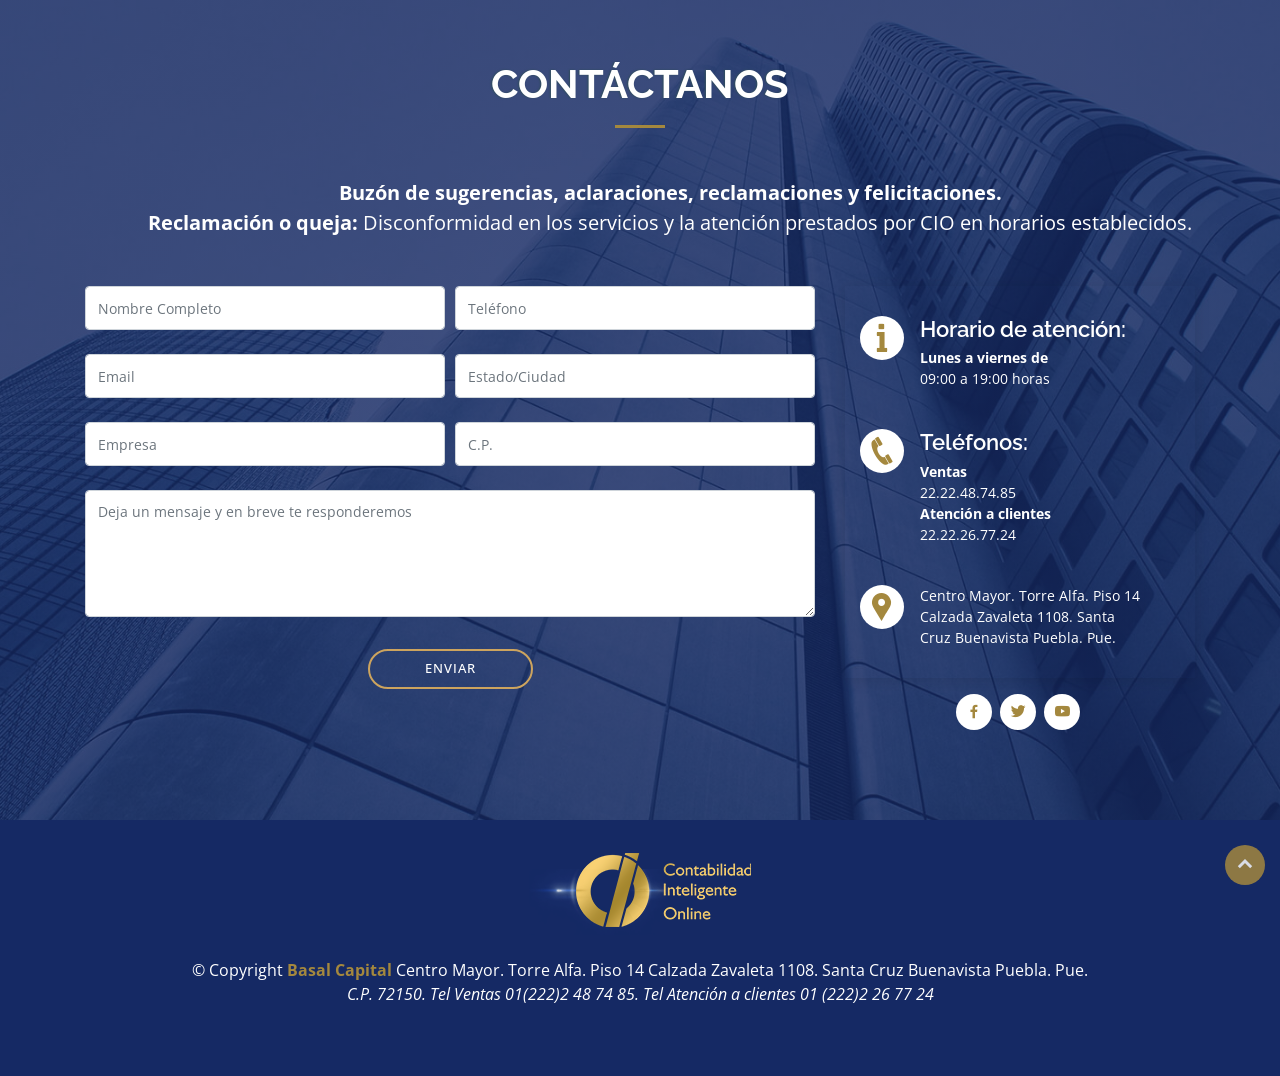
<file: formularo.html>
<!DOCTYPE html>
<html lang="en">

<head>
  <meta charset="utf-8">
  <meta content="width=device-width, initial-scale=1.0" name="viewport">

  <title>Contáctenos</title>
  <meta content="" name="description">
  <meta content="" name="keywords">

  <!-- Favicons -->
  <link href="assets/img/CIO.png" rel="icon">
  <link href="assets/img/apple-touch-icon.png" rel="apple-touch-icon">

  <!-- Google Fonts -->
  <link
    href="https://fonts.googleapis.com/css?family=Open+Sans:300,300i,400,400i,600,600i,700,700i|Raleway:300,300i,400,400i,500,500i,600,600i,700,700i|Poppins:300,300i,400,400i,500,500i,600,600i,700,700i"
    rel="stylesheet">

  <!-- Vendor CSS Files -->
  <link href="assets/vendor/bootstrap/css/bootstrap.min.css" rel="stylesheet">

  <link href="assets/vendor/icofont/icofont.min.css" rel="stylesheet">
  <link href="assets/vendor/boxicons/css/boxicons.min.css" rel="stylesheet">
  <link href="assets/vendor/venobox/venobox.css" rel="stylesheet">
  <link href="assets/vendor/owl.carousel/assets/owl.carousel.min.css" rel="stylesheet">
  <link href="assets/vendor/aos/aos.css" rel="stylesheet">

  <!-- Template Main CSS File -->
  <link href="assets/css/style.css" rel="stylesheet">
  <!-- Bootstrap Form Helpers -->
  <link href="assets/vendor/bootstrap/css/bootstrap-formhelpers.min.js" rel="stylesheet" media="screen">

  <!-- =======================================================
  * Template Name: Squadfree - v2.3.0
  * Template URL: https://bootstrapmade.com/squadfree-free-bootstrap-template-creative/
  * Author: BootstrapMade.com
  * License: https://bootstrapmade.com/license/
  ======================================================== -->
</head>

<body>

  <!-- ======= Contact Section ======= -->
  <section id="contact" class="contact">
    <div class="container">
      <div class="section-title">
        <h2>Contáctanos</h2>
        <p><strong>Buzón de sugerencias, aclaraciones, reclamaciones y felicitaciones.</strong></p>
        <p><strong>Reclamación o queja:</strong> Disconformidad en los servicios y la atención prestados por CIO en
          horarios establecidos.</p>
        <div class="row mt-5">
          <div class="col-lg-8 mt-5 mt-lg-0">
            <form action="forms/contacto/contacto.php" method="post" role="form" class="php-email-form">
              <div class="form-row">
                <div class="col-md-6 form-group">
                  <input type="text" name="nombre" class="form-control" id="nombre" placeholder="Nombre Completo"
                    data-rule="required" data-msg="Por favor escriba  su nombre" />
                  <div class="validate"></div>
                </div>
                <div class="col-md-6 form-group">

                  <input type="tel" class="form-control bfh-phone" data-format="ddd-ddd-dddd" name="tel" id="tel"
                    placeholder="Teléfono" pattern="[0-9]{3}-[0-9]{3}-[0-9]{4}" data-rule="required"
                    data-msg="Por favor introduzca un número de teléfono válido" />
                  <div class="validate"></div>
                </div>
              </div>
              <div class="form-row">
                <div class="col-md-6 form-group">
                  <input type="email" class="form-control" name="email" id="email" placeholder="Email"
                    data-rule="email" data-msg="Por favor introduzca una dirección de correo electrónico válida" />
                  <div class="validate"></div>
                </div>
                <div class="col-md-6 form-group">
                  <input type="text" name="estado" class="form-control" id="estado" placeholder="Estado/Ciudad"
                    data-rule="required" data-msg="Por favor escriba el nombre de su Estado y Ciudad" />
                  <div class="validate"></div>
                </div>
              </div>
              <div class="form-row">
                <div class="col-md-6 form-group">
                  <input type="text" class="form-control" name="empresa" id="empresa" placeholder="Empresa"
                    data-rule="required" data-msg="Por favor escriba el nombre de su empresa" />
                  <div class="validate"></div>
                </div>
                <div class="col-md-6 form-group">
                  <input type="text" name="cp" class="form-control" id="cp" placeholder="C.P." data-rule="required"
                    pattern="[0-9]{5}" data-rule="required"
                    data-msg="Por favor escriba los 5 dígitos de su código postal" />
                  <div class="validate"></div>
                </div>
              </div>
              <div class="form-group">
                <textarea class="form-control" name="mensaje" rows="5" data-rule="required"
                  data-msg="Por favor escriba algo para nosotros"
                  placeholder="Deja un mensaje y en breve te responderemos"></textarea>
                <div class="validate"></div>
              </div>
              <div class="mb-3">
                <div class="loading">Loading</div>
                <div class="error-message"></div>
                <div class="sent-message">Tu mensaje ha sido enviado. ¡Gracias!</div>
              </div>
              <div class="text-center"><button type="submit">Enviar</button></div>
            </form>
          </div>
          <div class="col-lg-4">
            <div class="info-wrap">
              <div class="row">
                <div class="info">
                  <i class="icofont-info"></i>
                  <h4>Horario de atención:</h4>
                  <p><strong> Lunes a viernes de</strong></p>
                  <p>09:00 a 19:00 horas</p>
                </div>
              </div>
              <div class="row">
                <div class="info">
                  <div class="phone">
                    <i class="icofont-phone"></i>
                    <h4>Teléfonos:</h4>
                    <p><strong>Ventas</strong></p>
                    <p>22.22.48.74.85</p>
                    <p><strong>Atención a clientes</strong></p>
                    <p>22.22.26.77.24</p>
                  </div>
                </div>
              </div>
              <div class="row">
                <div class="info">
                  <div class="email">
                    <i class="icofont-google-map"></i>
                    <p>Centro Mayor. Torre Alfa. Piso 14</p>
                    <p>Calzada Zavaleta 1108. Santa</p>
                    <p>Cruz Buenavista Puebla. Pue.</p>
                  </div>
                </div>
              </div>

            </div>
            <div class="contact-top">
              <div class="social-links mt-3">
                <a href="https://www.facebook.com/CIO-Contabilidad-Inteligente-Online-107493501096539"
                  class="facebook"><i class="bx bxl-facebook"></i></a>
                <a href="https://twitter.com/basalcapital" class="twitter"><i class="bx bxl-twitter"></i></a>
                <a href="https://www.youtube.com/channel/UCTenKN0qzRL2YiVNlAOlsVQ" class="youtube"><i
                    class="bx bxl-youtube"></i></a>
              </div>
            </div>
          </div>
        </div>
      </div>
    </div>
    </div>
    </div>
  </section><!-- End Contact Section -->

<!-- ======= Footer ======= -->
<footer id="footer">
  <div class="container">
    <img src="assets/img/LogoDorado.png" height="88px" width="239px">
    <div class="copyright">
      &copy; Copyright <strong>
        <span>
          <font style="color:#a4883e">Basal Capital</font>
        </span>
      </strong>
      Centro Mayor. Torre Alfa. Piso 14
      Calzada Zavaleta 1108. Santa Cruz Buenavista Puebla. Pue.
      <p>C.P. 72150. Tel Ventas 01(222)2 48 74 85. Tel Atención a clientes 01 (222)2 26 77 24</p>
    </div>
    <div class="credits">
      <!-- All the links in the footer should remain intact. -->
      <!-- You can delete the links only if you purchased the pro version. -->
      <!-- Licensing information: https://bootstrapmade.com/license/ -->
      <!-- Purchase the pro version with working PHP/AJAX contact form: https://bootstrapmade.com/knight-simple-one-page-bootstrap-template/ -->
      <!-- Designed by <a href="https://bootstrapmade.com/">BootstrapMade</a>-->
    </div>
  </div>
</footer><!-- End Footer -->



  <a href="#" class="back-to-top"><i class="icofont-simple-up"></i></a>

  <!-- Vendor JS Files -->
  <script src="assets/vendor/jquery/jquery.min.js"></script>
  <script src="assets/vendor/bootstrap/js/bootstrap.bundle.min.js"></script>
  <script src="assets/vendor/jquery.easing/jquery.easing.min.js"></script>
  <script src="assets/vendor/php-email-form/validate.js"></script>
  <script src="assets/vendor/waypoints/jquery.waypoints.min.js"></script>
  <script src="assets/vendor/counterup/counterup.min.js"></script>
  <script src="assets/vendor/isotope-layout/isotope.pkgd.min.js"></script>
  <script src="assets/vendor/venobox/venobox.min.js"></script>
  <script src="assets/vendor/owl.carousel/owl.carousel.min.js"></script>
  <script src="assets/vendor/aos/aos.js"></script>

  <!-- Template Main JS File -->
  <script src="assets/js/main.js"></script>
  <!-- Bootstrap Form Helpers -->

  <script src="assets/js/bootstrap-formhelpers.min.js"></script>

</body>

</html>
</file>
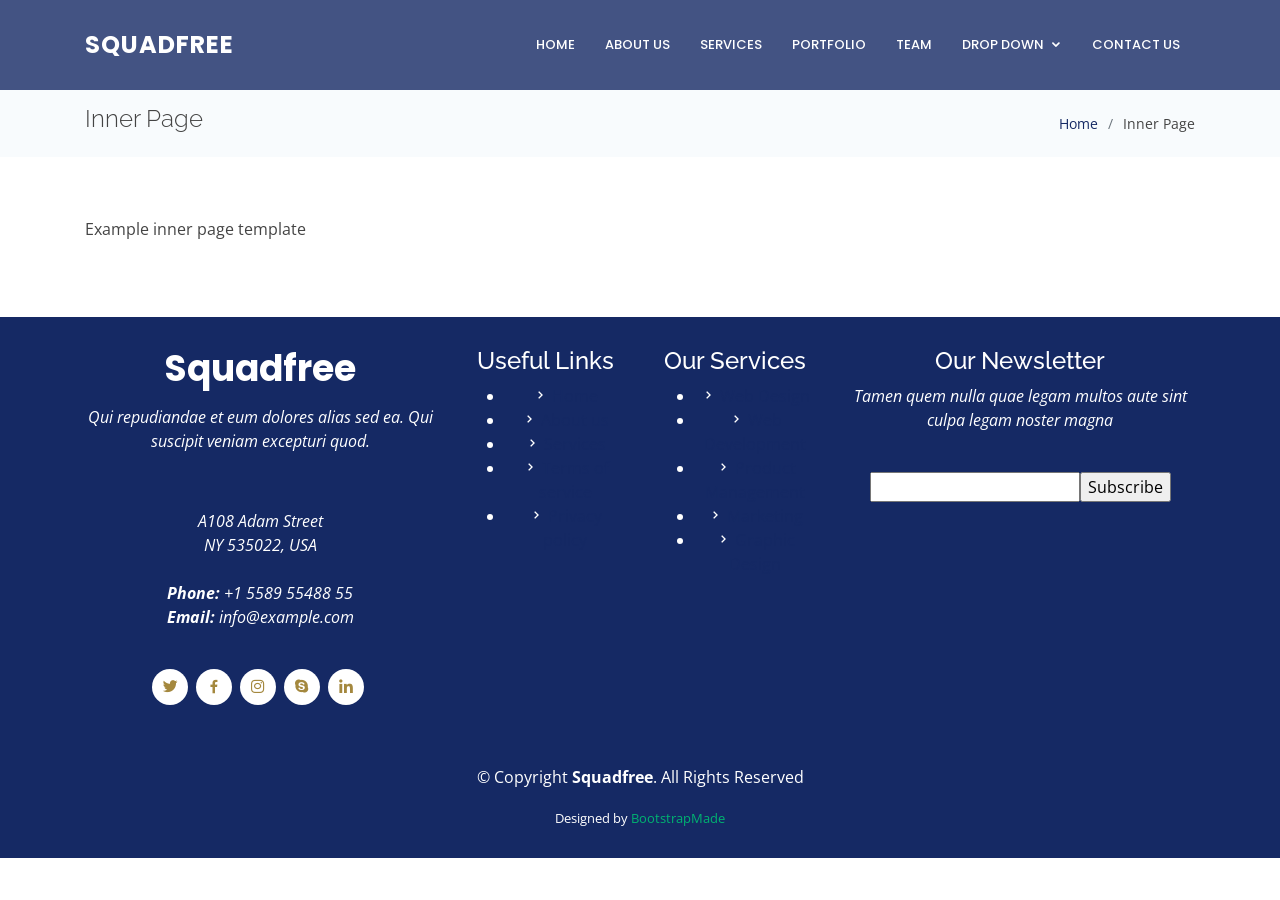
<file: inner-page.html>
<!DOCTYPE html>
<html lang="en">

<head>
  <meta charset="utf-8">
  <meta content="width=device-width, initial-scale=1.0" name="viewport">

  <title>Inner Page - Squadfree Bootstrap Template</title>
  <meta content="" name="description">
  <meta content="" name="keywords">

  <!-- Favicons -->
  <link href="assets/img/favicon.png" rel="icon">
  <link href="assets/img/apple-touch-icon.png" rel="apple-touch-icon">

  <!-- Google Fonts -->
  <link href="https://fonts.googleapis.com/css?family=Open+Sans:300,300i,400,400i,600,600i,700,700i|Raleway:300,300i,400,400i,500,500i,600,600i,700,700i|Poppins:300,300i,400,400i,500,500i,600,600i,700,700i" rel="stylesheet">

  <!-- Vendor CSS Files -->
  <link href="assets/vendor/bootstrap/css/bootstrap.min.css" rel="stylesheet">
  <link href="assets/vendor/icofont/icofont.min.css" rel="stylesheet">
  <link href="assets/vendor/boxicons/css/boxicons.min.css" rel="stylesheet">
  <link href="assets/vendor/venobox/venobox.css" rel="stylesheet">
  <link href="assets/vendor/owl.carousel/assets/owl.carousel.min.css" rel="stylesheet">
  <link href="assets/vendor/aos/aos.css" rel="stylesheet">

  <!-- Template Main CSS File -->
  <link href="assets/css/style.css" rel="stylesheet">

  <!-- =======================================================
  * Template Name: Squadfree - v2.3.0
  * Template URL: https://bootstrapmade.com/squadfree-free-bootstrap-template-creative/
  * Author: BootstrapMade.com
  * License: https://bootstrapmade.com/license/
  ======================================================== -->
</head>

<body>

  <!-- ======= Header ======= -->
  <header id="header" class="fixed-top ">
    <div class="container d-flex align-items-center">

      <div class="logo mr-auto">
        <h1 class="text-light"><a href="index.html"><span>Squadfree</span></a></h1>
        <!-- Uncomment below if you prefer to use an image logo -->
        <!-- <a href="index.html"><img src="assets/img/logo.png" alt="" class="img-fluid"></a>-->
      </div>

      <nav class="nav-menu d-none d-lg-block">
        <ul>
          <li><a href="index.html">Home</a></li>
          <li><a href="#about">About Us</a></li>
          <li><a href="#services">Services</a></li>
          <li><a href="#portfolio">Portfolio</a></li>
          <li><a href="#team">Team</a></li>
          <li class="drop-down"><a href="">Drop Down</a>
            <ul>
              <li><a href="#">Drop Down 1</a></li>
              <li class="drop-down"><a href="#">Drop Down 2</a>
                <ul>
                  <li><a href="#">Deep Drop Down 1</a></li>
                  <li><a href="#">Deep Drop Down 2</a></li>
                  <li><a href="#">Deep Drop Down 3</a></li>
                  <li><a href="#">Deep Drop Down 4</a></li>
                  <li><a href="#">Deep Drop Down 5</a></li>
                </ul>
              </li>
              <li><a href="#">Drop Down 3</a></li>
              <li><a href="#">Drop Down 4</a></li>
              <li><a href="#">Drop Down 5</a></li>
            </ul>
          </li>
          <li><a href="#contact">Contact Us</a></li>

        </ul>
      </nav><!-- .nav-menu -->

    </div>
  </header><!-- End Header -->

  <main id="main">

    <!-- ======= Breadcrumbs Section ======= -->
    <section class="breadcrumbs">
      <div class="container">

        <div class="d-flex justify-content-between align-items-center">
          <h2>Inner Page</h2>
          <ol>
            <li><a href="index.html">Home</a></li>
            <li>Inner Page</li>
          </ol>
        </div>

      </div>
    </section><!-- End Breadcrumbs Section -->

    <section class="inner-page">
      <div class="container">
        <p>
          Example inner page template
        </p>
      </div>
    </section>

  </main><!-- End #main -->

  <!-- ======= Footer ======= -->
  <footer id="footer">
    <div class="footer-top">
      <div class="container">
        <div class="row">

          <div class="col-lg-4 col-md-6">
            <div class="footer-info" data-aos="fade-up" data-aos-delay="50">
              <h3>Squadfree</h3>
              <p class="pb-3"><em>Qui repudiandae et eum dolores alias sed ea. Qui suscipit veniam excepturi quod.</em></p>
              <p>
                A108 Adam Street <br>
                NY 535022, USA<br><br>
                <strong>Phone:</strong> +1 5589 55488 55<br>
                <strong>Email:</strong> info@example.com<br>
              </p>
              <div class="social-links mt-3">
                <a href="#" class="twitter"><i class="bx bxl-twitter"></i></a>
                <a href="#" class="facebook"><i class="bx bxl-facebook"></i></a>
                <a href="#" class="instagram"><i class="bx bxl-instagram"></i></a>
                <a href="#" class="google-plus"><i class="bx bxl-skype"></i></a>
                <a href="#" class="linkedin"><i class="bx bxl-linkedin"></i></a>
              </div>
            </div>
          </div>

          <div class="col-lg-2 col-md-6 footer-links" data-aos="fade-up" data-aos-delay="150">
            <h4>Useful Links</h4>
            <ul>
              <li><i class="bx bx-chevron-right"></i> <a href="#">Home</a></li>
              <li><i class="bx bx-chevron-right"></i> <a href="#">About us</a></li>
              <li><i class="bx bx-chevron-right"></i> <a href="#">Services</a></li>
              <li><i class="bx bx-chevron-right"></i> <a href="#">Terms of service</a></li>
              <li><i class="bx bx-chevron-right"></i> <a href="#">Privacy policy</a></li>
            </ul>
          </div>

          <div class="col-lg-2 col-md-6 footer-links" data-aos="fade-up" data-aos-delay="250">
            <h4>Our Services</h4>
            <ul>
              <li><i class="bx bx-chevron-right"></i> <a href="#">Web Design</a></li>
              <li><i class="bx bx-chevron-right"></i> <a href="#">Web Development</a></li>
              <li><i class="bx bx-chevron-right"></i> <a href="#">Product Management</a></li>
              <li><i class="bx bx-chevron-right"></i> <a href="#">Marketing</a></li>
              <li><i class="bx bx-chevron-right"></i> <a href="#">Graphic Design</a></li>
            </ul>
          </div>

          <div class="col-lg-4 col-md-6 footer-newsletter" data-aos="fade-up" data-aos-delay="350">
            <h4>Our Newsletter</h4>
            <p>Tamen quem nulla quae legam multos aute sint culpa legam noster magna</p>
            <form action="" method="post">
              <input type="email" name="email"><input type="submit" value="Subscribe">
            </form>

          </div>

        </div>
      </div>
    </div>

    <div class="container">
      <div class="copyright">
        &copy; Copyright <strong><span>Squadfree</span></strong>. All Rights Reserved
      </div>
      <div class="credits">
        <!-- All the links in the footer should remain intact. -->
        <!-- You can delete the links only if you purchased the pro version. -->
        <!-- Licensing information: https://bootstrapmade.com/license/ -->
        <!-- Purchase the pro version with working PHP/AJAX contact form: https://bootstrapmade.com/squadfree-free-bootstrap-template-creative/ -->
        Designed by <a href="https://bootstrapmade.com/">BootstrapMade</a>
      </div>
    </div>
  </footer><!-- End Footer -->

  <a href="#" class="back-to-top"><i class="icofont-simple-up"></i></a>

  <!-- Vendor JS Files -->
  <script src="assets/vendor/jquery/jquery.min.js"></script>
  <script src="assets/vendor/bootstrap/js/bootstrap.bundle.min.js"></script>
  <script src="assets/vendor/jquery.easing/jquery.easing.min.js"></script>
  <script src="assets/vendor/php-email-form/validate.js"></script>
  <script src="assets/vendor/waypoints/jquery.waypoints.min.js"></script>
  <script src="assets/vendor/counterup/counterup.min.js"></script>
  <script src="assets/vendor/isotope-layout/isotope.pkgd.min.js"></script>
  <script src="assets/vendor/venobox/venobox.min.js"></script>
  <script src="assets/vendor/owl.carousel/owl.carousel.min.js"></script>
  <script src="assets/vendor/aos/aos.js"></script>

  <!-- Template Main JS File -->
  <script src="assets/js/main.js"></script>

</body>

</html>
</file>
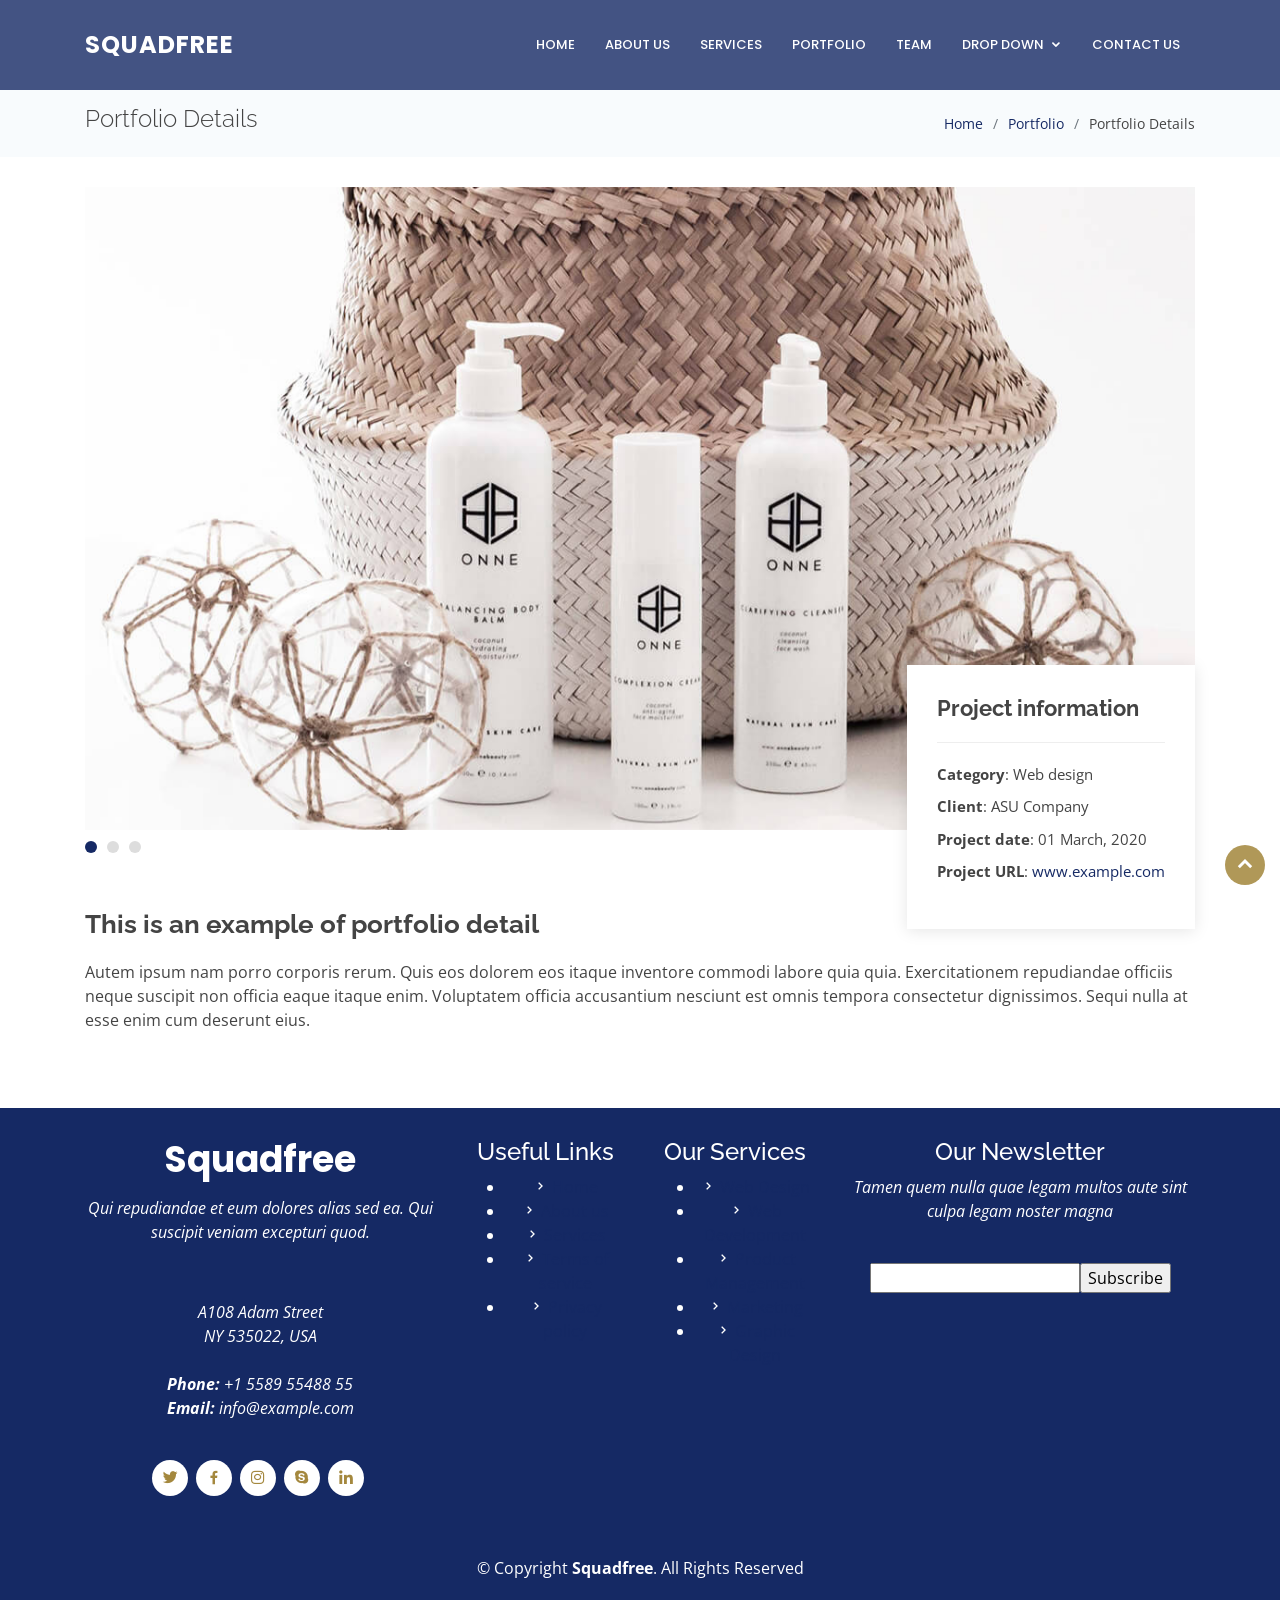
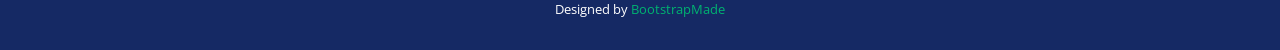
<file: portfolio-details.html>
<!DOCTYPE html>
<html lang="en">

<head>
  <meta charset="utf-8">
  <meta content="width=device-width, initial-scale=1.0" name="viewport">

  <title>Portfolio Details - Squadfree Bootstrap Template</title>
  <meta content="" name="description">
  <meta content="" name="keywords">

  <!-- Favicons -->
  <link href="assets/img/favicon.png" rel="icon">
  <link href="assets/img/apple-touch-icon.png" rel="apple-touch-icon">

  <!-- Google Fonts -->
  <link href="https://fonts.googleapis.com/css?family=Open+Sans:300,300i,400,400i,600,600i,700,700i|Raleway:300,300i,400,400i,500,500i,600,600i,700,700i|Poppins:300,300i,400,400i,500,500i,600,600i,700,700i" rel="stylesheet">

  <!-- Vendor CSS Files -->
  <link href="assets/vendor/bootstrap/css/bootstrap.min.css" rel="stylesheet">
  <link href="assets/vendor/icofont/icofont.min.css" rel="stylesheet">
  <link href="assets/vendor/boxicons/css/boxicons.min.css" rel="stylesheet">
  <link href="assets/vendor/venobox/venobox.css" rel="stylesheet">
  <link href="assets/vendor/owl.carousel/assets/owl.carousel.min.css" rel="stylesheet">
  <link href="assets/vendor/aos/aos.css" rel="stylesheet">

  <!-- Template Main CSS File -->
  <link href="assets/css/style.css" rel="stylesheet">

  <!-- =======================================================
  * Template Name: Squadfree - v2.3.0
  * Template URL: https://bootstrapmade.com/squadfree-free-bootstrap-template-creative/
  * Author: BootstrapMade.com
  * License: https://bootstrapmade.com/license/
  ======================================================== -->
</head>

<body>

  <!-- ======= Header ======= -->
  <header id="header" class="fixed-top ">
    <div class="container d-flex align-items-center">

      <div class="logo mr-auto">
        <h1 class="text-light"><a href="index.html"><span>Squadfree</span></a></h1>
        <!-- Uncomment below if you prefer to use an image logo -->
        <!-- <a href="index.html"><img src="assets/img/logo.png" alt="" class="img-fluid"></a>-->
      </div>

      <nav class="nav-menu d-none d-lg-block">
        <ul>
          <li><a href="index.html">Home</a></li>
          <li><a href="#about">About Us</a></li>
          <li><a href="#services">Services</a></li>
          <li class="active"><a href="#portfolio">Portfolio</a></li>
          <li><a href="#team">Team</a></li>
          <li class="drop-down"><a href="">Drop Down</a>
            <ul>
              <li><a href="#">Drop Down 1</a></li>
              <li class="drop-down"><a href="#">Drop Down 2</a>
                <ul>
                  <li><a href="#">Deep Drop Down 1</a></li>
                  <li><a href="#">Deep Drop Down 2</a></li>
                  <li><a href="#">Deep Drop Down 3</a></li>
                  <li><a href="#">Deep Drop Down 4</a></li>
                  <li><a href="#">Deep Drop Down 5</a></li>
                </ul>
              </li>
              <li><a href="#">Drop Down 3</a></li>
              <li><a href="#">Drop Down 4</a></li>
              <li><a href="#">Drop Down 5</a></li>
            </ul>
          </li>
          <li><a href="#contact">Contact Us</a></li>

        </ul>
      </nav><!-- .nav-menu -->

    </div>
  </header><!-- End Header -->

  <main id="main">

    <!-- ======= Breadcrumbs Section ======= -->
    <section class="breadcrumbs">
      <div class="container">

        <div class="d-flex justify-content-between align-items-center">
          <h2>Portfolio Details</h2>
          <ol>
            <li><a href="index.html">Home</a></li>
            <li><a href="portfolio.html">Portfolio</a></li>
            <li>Portfolio Details</li>
          </ol>
        </div>

      </div>
    </section><!-- Breadcrumbs Section -->

    <!-- ======= Portfolio Details Section ======= -->
    <section class="portfolio-details">
      <div class="container">

        <div class="portfolio-details-container">

          <div class="owl-carousel portfolio-details-carousel">
            <img src="assets/img/portfolio/portfolio-details-1.jpg" class="img-fluid" alt="">
            <img src="assets/img/portfolio/portfolio-details-2.jpg" class="img-fluid" alt="">
            <img src="assets/img/portfolio/portfolio-details-3.jpg" class="img-fluid" alt="">
          </div>

          <div class="portfolio-info">
            <h3>Project information</h3>
            <ul>
              <li><strong>Category</strong>: Web design</li>
              <li><strong>Client</strong>: ASU Company</li>
              <li><strong>Project date</strong>: 01 March, 2020</li>
              <li><strong>Project URL</strong>: <a href="#">www.example.com</a></li>
            </ul>
          </div>

        </div>

        <div class="portfolio-description">
          <h2>This is an example of portfolio detail</h2>
          <p>
            Autem ipsum nam porro corporis rerum. Quis eos dolorem eos itaque inventore commodi labore quia quia. Exercitationem repudiandae officiis neque suscipit non officia eaque itaque enim. Voluptatem officia accusantium nesciunt est omnis tempora consectetur dignissimos. Sequi nulla at esse enim cum deserunt eius.
          </p>
        </div>
      </div>
    </section><!-- End Portfolio Details Section -->

  </main><!-- End #main -->

  <!-- ======= Footer ======= -->
  <footer id="footer">
    <div class="footer-top">
      <div class="container">
        <div class="row">

          <div class="col-lg-4 col-md-6">
            <div class="footer-info" data-aos="fade-up" data-aos-delay="50">
              <h3>Squadfree</h3>
              <p class="pb-3"><em>Qui repudiandae et eum dolores alias sed ea. Qui suscipit veniam excepturi quod.</em></p>
              <p>
                A108 Adam Street <br>
                NY 535022, USA<br><br>
                <strong>Phone:</strong> +1 5589 55488 55<br>
                <strong>Email:</strong> info@example.com<br>
              </p>
              <div class="social-links mt-3">
                <a href="#" class="twitter"><i class="bx bxl-twitter"></i></a>
                <a href="#" class="facebook"><i class="bx bxl-facebook"></i></a>
                <a href="#" class="instagram"><i class="bx bxl-instagram"></i></a>
                <a href="#" class="google-plus"><i class="bx bxl-skype"></i></a>
                <a href="#" class="linkedin"><i class="bx bxl-linkedin"></i></a>
              </div>
            </div>
          </div>

          <div class="col-lg-2 col-md-6 footer-links" data-aos="fade-up" data-aos-delay="150">
            <h4>Useful Links</h4>
            <ul>
              <li><i class="bx bx-chevron-right"></i> <a href="#">Home</a></li>
              <li><i class="bx bx-chevron-right"></i> <a href="#">About us</a></li>
              <li><i class="bx bx-chevron-right"></i> <a href="#">Services</a></li>
              <li><i class="bx bx-chevron-right"></i> <a href="#">Terms of service</a></li>
              <li><i class="bx bx-chevron-right"></i> <a href="#">Privacy policy</a></li>
            </ul>
          </div>

          <div class="col-lg-2 col-md-6 footer-links" data-aos="fade-up" data-aos-delay="250">
            <h4>Our Services</h4>
            <ul>
              <li><i class="bx bx-chevron-right"></i> <a href="#">Web Design</a></li>
              <li><i class="bx bx-chevron-right"></i> <a href="#">Web Development</a></li>
              <li><i class="bx bx-chevron-right"></i> <a href="#">Product Management</a></li>
              <li><i class="bx bx-chevron-right"></i> <a href="#">Marketing</a></li>
              <li><i class="bx bx-chevron-right"></i> <a href="#">Graphic Design</a></li>
            </ul>
          </div>

          <div class="col-lg-4 col-md-6 footer-newsletter" data-aos="fade-up" data-aos-delay="350">
            <h4>Our Newsletter</h4>
            <p>Tamen quem nulla quae legam multos aute sint culpa legam noster magna</p>
            <form action="" method="post">
              <input type="email" name="email"><input type="submit" value="Subscribe">
            </form>

          </div>

        </div>
      </div>
    </div>

    <div class="container">
      <div class="copyright">
        &copy; Copyright <strong><span>Squadfree</span></strong>. All Rights Reserved
      </div>
      <div class="credits">
        <!-- All the links in the footer should remain intact. -->
        <!-- You can delete the links only if you purchased the pro version. -->
        <!-- Licensing information: https://bootstrapmade.com/license/ -->
        <!-- Purchase the pro version with working PHP/AJAX contact form: https://bootstrapmade.com/squadfree-free-bootstrap-template-creative/ -->
        Designed by <a href="https://bootstrapmade.com/">BootstrapMade</a>
      </div>
    </div>
  </footer><!-- End Footer -->

  <a href="#" class="back-to-top"><i class="icofont-simple-up"></i></a>

  <!-- Vendor JS Files -->
  <script src="assets/vendor/jquery/jquery.min.js"></script>
  <script src="assets/vendor/bootstrap/js/bootstrap.bundle.min.js"></script>
  <script src="assets/vendor/jquery.easing/jquery.easing.min.js"></script>
  <script src="assets/vendor/php-email-form/validate.js"></script>
  <script src="assets/vendor/waypoints/jquery.waypoints.min.js"></script>
  <script src="assets/vendor/counterup/counterup.min.js"></script>
  <script src="assets/vendor/isotope-layout/isotope.pkgd.min.js"></script>
  <script src="assets/vendor/venobox/venobox.min.js"></script>
  <script src="assets/vendor/owl.carousel/owl.carousel.min.js"></script>
  <script src="assets/vendor/aos/aos.js"></script>

  <!-- Template Main JS File -->
  <script src="assets/js/main.js"></script>

</body>

</html>
</file>
<file: assets/vendor/venobox/venobox.css>
/* ------ venobox.css --------*/
.vbox-overlay *, .vbox-overlay *:before, .vbox-overlay *:after{
    -webkit-backface-visibility: hidden;
    -webkit-box-sizing:border-box;
    -moz-box-sizing:border-box;
    box-sizing:border-box;
}
.vbox-overlay * { 
    -webkit-backface-visibility: visible;
    backface-visibility: visible;
}
.vbox-overlay{
    display: -webkit-flex;
    display: flex;
    -webkit-flex-direction: column;
    flex-direction: column;
    -webkit-justify-content: center;
    justify-content: center;
    -webkit-align-items: center;
    align-items: center;
    position: fixed;
    left: 0;
    top: 0;
    bottom: 0;
    right: 0;
    z-index: 999999;
}

/* ----- navigation ----- */
.vbox-title{
    width: 100%;
    height: 40px;
    float: left;
    text-align: center;
    line-height: 28px;
    font-size: 12px;
    padding: 6px 50px;
    overflow: hidden;
    position: fixed;
    display: none;
    left: 0;
    z-index: 89;
}
.vbox-close{
    cursor: pointer;
    position: fixed;
    top: -1px;
    right: 0;
    width: 50px;
    height: 40px;
    padding: 6px;
    display: block;
    background-position:10px center;
    overflow: hidden;
    font-size: 24px;
    line-height: 1;
    text-align: center;
    z-index: 99;
}
.vbox-left{
    cursor: pointer;
    position: fixed;
    left: 0;
    height: 40px;
    overflow: hidden;
    line-height: 28px;
    font-size: 12px;
    z-index: 99;
    display: flex;
    align-items:center;
}
.vbox-num{
    display: inline-block;
    margin: 6px 0 6px 15px;
}
/* ----- Social share ----- */
.vbox-share{
    line-height: 28px;
    font-size: 12px;
    overflow: hidden;
    position: fixed;
    left: 0;
    z-index: 98;
    display: flex;
    align-items:center;
    justify-content: center;
    width: 100%;
    text-align: center;
}
.vbox-share svg{
    max-height: 28px;
    width: 28px;
    z-index: 10;
    margin-left: 12px;
    margin-top: 6px;
    margin-bottom: 6px;
    vertical-align: middle;
}


/* ----- navigation ARROWS ----- */
.vbox-next, .vbox-prev{
    position: fixed;
    top: 50%;
    margin-top: -15px;
    overflow: hidden;
    cursor: pointer;
    display: block;
    width: 45px;
    height: 45px;
    z-index: 99;
}
.vbox-next span, .vbox-prev span{
    position: relative;
    width: 20px;
    height: 20px;
    border: 2px solid transparent;
    border-top-color: #B6B6B6;
    border-right-color: #B6B6B6;
    text-indent: -100px;
    position: absolute;
    top: 8px;
    display: block;
}
.vbox-prev{
    left: 15px;
}
.vbox-next{
    right: 15px;
}
.vbox-prev span{
    left: 10px;
    -ms-transform: rotate(-135deg);
    -webkit-transform: rotate(-135deg);
    transform: rotate(-135deg);
}
.vbox-next span{
    -ms-transform: rotate(45deg);
    -webkit-transform: rotate(45deg);
    transform: rotate(45deg);
    right: 10px;
}
/* ------- inline window ------ */
.vbox-inline{
    width: 420px;
    height: 315px;
    height: 70vh;
    padding: 10px;
    background: #fff;
    margin: 0 auto;
    overflow: auto;
    text-align: left;
}
/* ------- Video & iFrames window ------ */
.venoframe{
    max-width: 100%;
    width: 100%;
    border: none;
    width: 100%;
    height: 260px;
    height: 70vh;
}
.venoframe.vbvid{
    height: 260px;
}
@media (min-width: 768px) {
    .venoframe, .vbox-inline{
        width: 90%;
        height: 360px;
        height: 70vh;
    }
    .venoframe.vbvid{
        width: 640px;
        height: 360px;
    }
}
@media (min-width: 992px) {
    .venoframe, .vbox-inline{
        max-width: 1200px;
        width: 80%;
        height: 540px;
        height: 70vh;
    }
    .venoframe.vbvid{
        width: 960px;
        height: 540px;
    }
}
/* 
Please do NOT edit this part! 
or at least read this note: http://i.imgur.com/7C0ws9e.gif
*/
.vbox-open{
    overflow: hidden;
}
.vbox-container{
    position: absolute;
    left: 0;
    right: 0;
    top: 0;
    bottom: 0;
    overflow-x: hidden;
    overflow-y: scroll;
    overflow-scrolling: touch;
    -webkit-overflow-scrolling: touch;
    z-index: 20;
    max-height: 100%;

}

.vbox-content{
    text-align: center;
    float: left;
    width: 100%;
    position: relative;
    overflow: hidden;
    padding: 20px 4%;
}
.vbox-container img{
    max-width: 100%;
    height: auto;
}
.vbox-figlio{
    box-shadow: 0 0 12px rgba(0,0,0,0.19), 0 6px 6px rgba(0,0,0,0.23);
    max-width: 100%;
    text-align: initial;
}
img.vbox-figlio{
    -webkit-user-select: none;
-khtml-user-select: none;
-moz-user-select: none;
-o-user-select: none;
user-select: none;
}
.vbox-content.swipe-left{
    margin-left: -200px !important;
}
.vbox-content.swipe-right{
    margin-left: 200px !important;
}
.vbox-animated{
    webkit-transition: margin 300ms ease-out;
    transition: margin 300ms ease-out;
}

/* ---------- preloader ----------
 * SPINKIT 
 * http://tobiasahlin.com/spinkit/
-------------------------------- */
.sk-double-bounce,.sk-rotating-plane{width:40px;height:40px;margin:40px auto}.sk-rotating-plane{background-color:#333;-webkit-animation:sk-rotatePlane 1.2s infinite ease-in-out;animation:sk-rotatePlane 1.2s infinite ease-in-out}@-webkit-keyframes sk-rotatePlane{0%{-webkit-transform:perspective(120px) rotateX(0) rotateY(0);transform:perspective(120px) rotateX(0) rotateY(0)}50%{-webkit-transform:perspective(120px) rotateX(-180.1deg) rotateY(0);transform:perspective(120px) rotateX(-180.1deg) rotateY(0)}100%{-webkit-transform:perspective(120px) rotateX(-180deg) rotateY(-179.9deg);transform:perspective(120px) rotateX(-180deg) rotateY(-179.9deg)}}@keyframes sk-rotatePlane{0%{-webkit-transform:perspective(120px) rotateX(0) rotateY(0);transform:perspective(120px) rotateX(0) rotateY(0)}50%{-webkit-transform:perspective(120px) rotateX(-180.1deg) rotateY(0);transform:perspective(120px) rotateX(-180.1deg) rotateY(0)}100%{-webkit-transform:perspective(120px) rotateX(-180deg) rotateY(-179.9deg);transform:perspective(120px) rotateX(-180deg) rotateY(-179.9deg)}}.sk-double-bounce{position:relative}.sk-double-bounce .sk-child{width:100%;height:100%;border-radius:50%;background-color:#333;opacity:.6;position:absolute;top:0;left:0;-webkit-animation:sk-doubleBounce 2s infinite ease-in-out;animation:sk-doubleBounce 2s infinite ease-in-out}.sk-chasing-dots .sk-child,.sk-spinner-pulse,.sk-three-bounce .sk-child{background-color:#333;border-radius:100%}.sk-double-bounce .sk-double-bounce2{-webkit-animation-delay:-1s;animation-delay:-1s}@-webkit-keyframes sk-doubleBounce{0%,100%{-webkit-transform:scale(0);transform:scale(0)}50%{-webkit-transform:scale(1);transform:scale(1)}}@keyframes sk-doubleBounce{0%,100%{-webkit-transform:scale(0);transform:scale(0)}50%{-webkit-transform:scale(1);transform:scale(1)}}.sk-wave{margin:40px auto;width:50px;height:40px;text-align:center;font-size:10px}.sk-wave .sk-rect{background-color:#333;height:100%;width:6px;display:inline-block;-webkit-animation:sk-waveStretchDelay 1.2s infinite ease-in-out;animation:sk-waveStretchDelay 1.2s infinite ease-in-out}.sk-wave .sk-rect1{-webkit-animation-delay:-1.2s;animation-delay:-1.2s}.sk-wave .sk-rect2{-webkit-animation-delay:-1.1s;animation-delay:-1.1s}.sk-wave .sk-rect3{-webkit-animation-delay:-1s;animation-delay:-1s}.sk-wave .sk-rect4{-webkit-animation-delay:-.9s;animation-delay:-.9s}.sk-wave .sk-rect5{-webkit-animation-delay:-.8s;animation-delay:-.8s}@-webkit-keyframes sk-waveStretchDelay{0%,100%,40%{-webkit-transform:scaleY(.4);transform:scaleY(.4)}20%{-webkit-transform:scaleY(1);transform:scaleY(1)}}@keyframes sk-waveStretchDelay{0%,100%,40%{-webkit-transform:scaleY(.4);transform:scaleY(.4)}20%{-webkit-transform:scaleY(1);transform:scaleY(1)}}.sk-wandering-cubes{margin:40px auto;width:40px;height:40px;position:relative}.sk-wandering-cubes .sk-cube{background-color:#333;width:10px;height:10px;position:absolute;top:0;left:0;-webkit-animation:sk-wanderingCube 1.8s ease-in-out -1.8s infinite both;animation:sk-wanderingCube 1.8s ease-in-out -1.8s infinite both}.sk-chasing-dots,.sk-spinner-pulse{width:40px;height:40px;margin:40px auto}.sk-wandering-cubes .sk-cube2{-webkit-animation-delay:-.9s;animation-delay:-.9s}@-webkit-keyframes sk-wanderingCube{0%{-webkit-transform:rotate(0);transform:rotate(0)}25%{-webkit-transform:translateX(30px) rotate(-90deg) scale(.5);transform:translateX(30px) rotate(-90deg) scale(.5)}50%{-webkit-transform:translateX(30px) translateY(30px) rotate(-179deg);transform:translateX(30px) translateY(30px) rotate(-179deg)}50.1%{-webkit-transform:translateX(30px) translateY(30px) rotate(-180deg);transform:translateX(30px) translateY(30px) rotate(-180deg)}75%{-webkit-transform:translateX(0) translateY(30px) rotate(-270deg) scale(.5);transform:translateX(0) translateY(30px) rotate(-270deg) scale(.5)}100%{-webkit-transform:rotate(-360deg);transform:rotate(-360deg)}}@keyframes sk-wanderingCube{0%{-webkit-transform:rotate(0);transform:rotate(0)}25%{-webkit-transform:translateX(30px) rotate(-90deg) scale(.5);transform:translateX(30px) rotate(-90deg) scale(.5)}50%{-webkit-transform:translateX(30px) translateY(30px) rotate(-179deg);transform:translateX(30px) translateY(30px) rotate(-179deg)}50.1%{-webkit-transform:translateX(30px) translateY(30px) rotate(-180deg);transform:translateX(30px) translateY(30px) rotate(-180deg)}75%{-webkit-transform:translateX(0) translateY(30px) rotate(-270deg) scale(.5);transform:translateX(0) translateY(30px) rotate(-270deg) scale(.5)}100%{-webkit-transform:rotate(-360deg);transform:rotate(-360deg)}}.sk-spinner-pulse{-webkit-animation:sk-pulseScaleOut 1s infinite ease-in-out;animation:sk-pulseScaleOut 1s infinite ease-in-out}@-webkit-keyframes sk-pulseScaleOut{0%{-webkit-transform:scale(0);transform:scale(0)}100%{-webkit-transform:scale(1);transform:scale(1);opacity:0}}@keyframes sk-pulseScaleOut{0%{-webkit-transform:scale(0);transform:scale(0)}100%{-webkit-transform:scale(1);transform:scale(1);opacity:0}}.sk-chasing-dots{position:relative;text-align:center;-webkit-animation:sk-chasingDotsRotate 2s infinite linear;animation:sk-chasingDotsRotate 2s infinite linear}.sk-chasing-dots .sk-child{width:60%;height:60%;display:inline-block;position:absolute;top:0;-webkit-animation:sk-chasingDotsBounce 2s infinite ease-in-out;animation:sk-chasingDotsBounce 2s infinite ease-in-out}.sk-chasing-dots .sk-dot2{top:auto;bottom:0;-webkit-animation-delay:-1s;animation-delay:-1s}@-webkit-keyframes sk-chasingDotsRotate{100%{-webkit-transform:rotate(360deg);transform:rotate(360deg)}}@keyframes sk-chasingDotsRotate{100%{-webkit-transform:rotate(360deg);transform:rotate(360deg)}}@-webkit-keyframes sk-chasingDotsBounce{0%,100%{-webkit-transform:scale(0);transform:scale(0)}50%{-webkit-transform:scale(1);transform:scale(1)}}@keyframes sk-chasingDotsBounce{0%,100%{-webkit-transform:scale(0);transform:scale(0)}50%{-webkit-transform:scale(1);transform:scale(1)}}.sk-three-bounce{margin:40px auto;width:80px;text-align:center}.sk-three-bounce .sk-child{width:20px;height:20px;display:inline-block;-webkit-animation:sk-three-bounce 1.4s ease-in-out 0s infinite both;animation:sk-three-bounce 1.4s ease-in-out 0s infinite both}.sk-circle .sk-child:before,.sk-fading-circle .sk-circle:before{display:block;border-radius:100%;content:'';background-color:#333}.sk-three-bounce .sk-bounce1{-webkit-animation-delay:-.32s;animation-delay:-.32s}.sk-three-bounce .sk-bounce2{-webkit-animation-delay:-.16s;animation-delay:-.16s}@-webkit-keyframes sk-three-bounce{0%,100%,80%{-webkit-transform:scale(0);transform:scale(0)}40%{-webkit-transform:scale(1);transform:scale(1)}}@keyframes sk-three-bounce{0%,100%,80%{-webkit-transform:scale(0);transform:scale(0)}40%{-webkit-transform:scale(1);transform:scale(1)}}.sk-circle{margin:40px auto;width:40px;height:40px;position:relative}.sk-circle .sk-child{width:100%;height:100%;position:absolute;left:0;top:0}.sk-circle .sk-child:before{margin:0 auto;width:15%;height:15%;-webkit-animation:sk-circleBounceDelay 1.2s infinite ease-in-out both;animation:sk-circleBounceDelay 1.2s infinite ease-in-out both}.sk-circle .sk-circle2{-webkit-transform:rotate(30deg);-ms-transform:rotate(30deg);transform:rotate(30deg)}.sk-circle .sk-circle3{-webkit-transform:rotate(60deg);-ms-transform:rotate(60deg);transform:rotate(60deg)}.sk-circle .sk-circle4{-webkit-transform:rotate(90deg);-ms-transform:rotate(90deg);transform:rotate(90deg)}.sk-circle .sk-circle5{-webkit-transform:rotate(120deg);-ms-transform:rotate(120deg);transform:rotate(120deg)}.sk-circle .sk-circle6{-webkit-transform:rotate(150deg);-ms-transform:rotate(150deg);transform:rotate(150deg)}.sk-circle .sk-circle7{-webkit-transform:rotate(180deg);-ms-transform:rotate(180deg);transform:rotate(180deg)}.sk-circle .sk-circle8{-webkit-transform:rotate(210deg);-ms-transform:rotate(210deg);transform:rotate(210deg)}.sk-circle .sk-circle9{-webkit-transform:rotate(240deg);-ms-transform:rotate(240deg);transform:rotate(240deg)}.sk-circle .sk-circle10{-webkit-transform:rotate(270deg);-ms-transform:rotate(270deg);transform:rotate(270deg)}.sk-circle .sk-circle11{-webkit-transform:rotate(300deg);-ms-transform:rotate(300deg);transform:rotate(300deg)}.sk-circle .sk-circle12{-webkit-transform:rotate(330deg);-ms-transform:rotate(330deg);transform:rotate(330deg)}.sk-circle .sk-circle2:before{-webkit-animation-delay:-1.1s;animation-delay:-1.1s}.sk-circle .sk-circle3:before{-webkit-animation-delay:-1s;animation-delay:-1s}.sk-circle .sk-circle4:before{-webkit-animation-delay:-.9s;animation-delay:-.9s}.sk-circle .sk-circle5:before{-webkit-animation-delay:-.8s;animation-delay:-.8s}.sk-circle .sk-circle6:before{-webkit-animation-delay:-.7s;animation-delay:-.7s}.sk-circle .sk-circle7:before{-webkit-animation-delay:-.6s;animation-delay:-.6s}.sk-circle .sk-circle8:before{-webkit-animation-delay:-.5s;animation-delay:-.5s}.sk-circle .sk-circle9:before{-webkit-animation-delay:-.4s;animation-delay:-.4s}.sk-circle .sk-circle10:before{-webkit-animation-delay:-.3s;animation-delay:-.3s}.sk-circle .sk-circle11:before{-webkit-animation-delay:-.2s;animation-delay:-.2s}.sk-circle .sk-circle12:before{-webkit-animation-delay:-.1s;animation-delay:-.1s}@-webkit-keyframes sk-circleBounceDelay{0%,100%,80%{-webkit-transform:scale(0);transform:scale(0)}40%{-webkit-transform:scale(1);transform:scale(1)}}@keyframes sk-circleBounceDelay{0%,100%,80%{-webkit-transform:scale(0);transform:scale(0)}40%{-webkit-transform:scale(1);transform:scale(1)}}.sk-cube-grid{width:40px;height:40px;margin:40px auto}.sk-cube-grid .sk-cube{width:33.33%;height:33.33%;background-color:#333;float:left;-webkit-animation:sk-cubeGridScaleDelay 1.3s infinite ease-in-out;animation:sk-cubeGridScaleDelay 1.3s infinite ease-in-out}.sk-cube-grid .sk-cube1{-webkit-animation-delay:.2s;animation-delay:.2s}.sk-cube-grid .sk-cube2{-webkit-animation-delay:.3s;animation-delay:.3s}.sk-cube-grid .sk-cube3{-webkit-animation-delay:.4s;animation-delay:.4s}.sk-cube-grid .sk-cube4{-webkit-animation-delay:.1s;animation-delay:.1s}.sk-cube-grid .sk-cube5{-webkit-animation-delay:.2s;animation-delay:.2s}.sk-cube-grid .sk-cube6{-webkit-animation-delay:.3s;animation-delay:.3s}.sk-cube-grid .sk-cube7{-webkit-animation-delay:0ms;animation-delay:0ms}.sk-cube-grid .sk-cube8{-webkit-animation-delay:.1s;animation-delay:.1s}.sk-cube-grid .sk-cube9{-webkit-animation-delay:.2s;animation-delay:.2s}@-webkit-keyframes sk-cubeGridScaleDelay{0%,100%,70%{-webkit-transform:scale3D(1,1,1);transform:scale3D(1,1,1)}35%{-webkit-transform:scale3D(0,0,1);transform:scale3D(0,0,1)}}@keyframes sk-cubeGridScaleDelay{0%,100%,70%{-webkit-transform:scale3D(1,1,1);transform:scale3D(1,1,1)}35%{-webkit-transform:scale3D(0,0,1);transform:scale3D(0,0,1)}}.sk-fading-circle{margin:40px auto;width:40px;height:40px;position:relative}.sk-fading-circle .sk-circle{width:100%;height:100%;position:absolute;left:0;top:0}.sk-fading-circle .sk-circle:before{margin:0 auto;width:15%;height:15%;-webkit-animation:sk-circleFadeDelay 1.2s infinite ease-in-out both;animation:sk-circleFadeDelay 1.2s infinite ease-in-out both}.sk-fading-circle .sk-circle2{-webkit-transform:rotate(30deg);-ms-transform:rotate(30deg);transform:rotate(30deg)}.sk-fading-circle .sk-circle3{-webkit-transform:rotate(60deg);-ms-transform:rotate(60deg);transform:rotate(60deg)}.sk-fading-circle .sk-circle4{-webkit-transform:rotate(90deg);-ms-transform:rotate(90deg);transform:rotate(90deg)}.sk-fading-circle .sk-circle5{-webkit-transform:rotate(120deg);-ms-transform:rotate(120deg);transform:rotate(120deg)}.sk-fading-circle .sk-circle6{-webkit-transform:rotate(150deg);-ms-transform:rotate(150deg);transform:rotate(150deg)}.sk-fading-circle .sk-circle7{-webkit-transform:rotate(180deg);-ms-transform:rotate(180deg);transform:rotate(180deg)}.sk-fading-circle .sk-circle8{-webkit-transform:rotate(210deg);-ms-transform:rotate(210deg);transform:rotate(210deg)}.sk-fading-circle .sk-circle9{-webkit-transform:rotate(240deg);-ms-transform:rotate(240deg);transform:rotate(240deg)}.sk-fading-circle .sk-circle10{-webkit-transform:rotate(270deg);-ms-transform:rotate(270deg);transform:rotate(270deg)}.sk-fading-circle .sk-circle11{-webkit-transform:rotate(300deg);-ms-transform:rotate(300deg);transform:rotate(300deg)}.sk-fading-circle .sk-circle12{-webkit-transform:rotate(330deg);-ms-transform:rotate(330deg);transform:rotate(330deg)}.sk-fading-circle .sk-circle2:before{-webkit-animation-delay:-1.1s;animation-delay:-1.1s}.sk-fading-circle .sk-circle3:before{-webkit-animation-delay:-1s;animation-delay:-1s}.sk-fading-circle .sk-circle4:before{-webkit-animation-delay:-.9s;animation-delay:-.9s}.sk-fading-circle .sk-circle5:before{-webkit-animation-delay:-.8s;animation-delay:-.8s}.sk-fading-circle .sk-circle6:before{-webkit-animation-delay:-.7s;animation-delay:-.7s}.sk-fading-circle .sk-circle7:before{-webkit-animation-delay:-.6s;animation-delay:-.6s}.sk-fading-circle .sk-circle8:before{-webkit-animation-delay:-.5s;animation-delay:-.5s}.sk-fading-circle .sk-circle9:before{-webkit-animation-delay:-.4s;animation-delay:-.4s}.sk-fading-circle .sk-circle10:before{-webkit-animation-delay:-.3s;animation-delay:-.3s}.sk-fading-circle .sk-circle11:before{-webkit-animation-delay:-.2s;animation-delay:-.2s}.sk-fading-circle .sk-circle12:before{-webkit-animation-delay:-.1s;animation-delay:-.1s}@-webkit-keyframes sk-circleFadeDelay{0%,100%,39%{opacity:0}40%{opacity:1}}@keyframes sk-circleFadeDelay{0%,100%,39%{opacity:0}40%{opacity:1}}.sk-folding-cube{margin:40px auto;width:40px;height:40px;position:relative;-webkit-transform:rotateZ(45deg);transform:rotateZ(45deg)}.sk-folding-cube .sk-cube{float:left;width:50%;height:50%;position:relative;-webkit-transform:scale(1.1);-ms-transform:scale(1.1);transform:scale(1.1)}.sk-folding-cube .sk-cube:before{content:'';position:absolute;top:0;left:0;width:100%;height:100%;background-color:#333;-webkit-animation:sk-foldCubeAngle 2.4s infinite linear both;animation:sk-foldCubeAngle 2.4s infinite linear both;-webkit-transform-origin:100% 100%;-ms-transform-origin:100% 100%;transform-origin:100% 100%}.sk-folding-cube .sk-cube2{-webkit-transform:scale(1.1) rotateZ(90deg);transform:scale(1.1) rotateZ(90deg)}.sk-folding-cube .sk-cube3{-webkit-transform:scale(1.1) rotateZ(180deg);transform:scale(1.1) rotateZ(180deg)}.sk-folding-cube .sk-cube4{-webkit-transform:scale(1.1) rotateZ(270deg);transform:scale(1.1) rotateZ(270deg)}.sk-folding-cube .sk-cube2:before{-webkit-animation-delay:.3s;animation-delay:.3s}.sk-folding-cube .sk-cube3:before{-webkit-animation-delay:.6s;animation-delay:.6s}.sk-folding-cube .sk-cube4:before{-webkit-animation-delay:.9s;animation-delay:.9s}@-webkit-keyframes sk-foldCubeAngle{0%,10%{-webkit-transform:perspective(140px) rotateX(-180deg);transform:perspective(140px) rotateX(-180deg);opacity:0}25%,75%{-webkit-transform:perspective(140px) rotateX(0);transform:perspective(140px) rotateX(0);opacity:1}100%,90%{-webkit-transform:perspective(140px) rotateY(180deg);transform:perspective(140px) rotateY(180deg);opacity:0}}@keyframes sk-foldCubeAngle{0%,10%{-webkit-transform:perspective(140px) rotateX(-180deg);transform:perspective(140px) rotateX(-180deg);opacity:0}25%,75%{-webkit-transform:perspective(140px) rotateX(0);transform:perspective(140px) rotateX(0);opacity:1}100%,90%{-webkit-transform:perspective(140px) rotateY(180deg);transform:perspective(140px) rotateY(180deg);opacity:0}}
</file>
<file: assets/css/style.css>
/**
* Template Name: Squadfree - v2.3.0
* Template URL: https://bootstrapmade.com/squadfree-free-bootstrap-template-creative/
* Author: BootstrapMade.com
* License: https://bootstrapmade.com/license/
*/

/*--------------------------------------------------------------
# General
--------------------------------------------------------------*/

@charset "UTF-8";
body {
  font-family: "Open Sans", sans-serif;
  color: #444444;
}

a {
  color: #152964;
}

a:hover {
  color: #152964;
  text-decoration: none;
}

h1, h2, h3, h4, h5, h6 {
  font-family: "Raleway", sans-serif;
}

 
 
 
@-webkit-keyframes animate-preloader {
  0% {
    transform: rotate(0deg);
  }
  100% {
    transform: rotate(360deg);
  }
}

@keyframes animate-preloader {
  0% {
    transform: rotate(0deg);
  }
  100% {
    transform: rotate(360deg);
  }
}

#servicio{
  background: url("../img/testimonials.jpg") top center no-repeat;
  background-size: cover;
}
 
#pinContainer {
  width: 100%;
  height: 100%;
  display: block;
 
}
 
.services img{
  margin-top: 10%;
  z-index: 0;
  width: 100%;
  height: auto;
}



.servicio  h2 {
  margin-bottom: 15px;
  font-size: 40px;
  text-align: center;
  color: #152964;
  text-transform: uppercase;

}
.servicio  span{
  font-weight: bold;
  font-size: 45px;
  line-height: 20px;
  display: inline;
  font-weight: 700;
  
}
#services{
  margin-top: -17%;
  align-items: center;
}

.services .icon-box {
  padding: 60px 30px;
  transition: all ease-in-out 0.3s;
  background: #fefefe;
  box-shadow: 0px 5px 90px 0px rgba(110, 123, 131, 0.1);
  border-radius: 18px;
  border-bottom: 5px solid #fff;
}

.services .icon-box .icon {
  width: 64px;
  height: 64px;
  background: #009961;
  border-radius: 50px;
  display: flex;
  align-items: center;
  justify-content: center;
  margin-bottom: 20px;
  transition: ease-in-out 0.3s;
  color: #fff;
}

.services .icon-box .icon i {
  font-size: 28px;
}

.services  h1 {
  font-weight: 700;
  margin-bottom: 15px;
  font-size: 36px;
  text-align: center;
}
 
.services h1  {
  color: #282828;
  transition: ease-in-out 0.3s;
}

.services  h2 {
  font-weight: 700;
  margin-bottom: 15px;
  font-size: 72px;
  text-align: center;
}
.services h2  {
  color: #282828;
  transition: ease-in-out 0.3s;
}
.services .icon-box h4 {
  font-weight: 700;
  margin-bottom: 15px;
  font-size: 24px;
}

.services .icon-box h4 a {
  color: #282828;
  transition: ease-in-out 0.3s;
}

.services .icon-box p {
  line-height: 24px;
  font-size: 14px;
  margin-bottom: 0;
}

.services .icon-box:hover {
  transform: translateY(-10px);
  border-color: #009961;
}

.services .icon-box:hover h4 a {
  color: #009961;
}

/*Desaparece laptop que abre*/

@media only screen and (max-width: 800px) {
  #myimg {
    display: none;
  }
}

@media only screen and (min-width: 800px) {
  #myimgtablet {
    display: none;
  }
}


/*--------------------------------------------------------------
# Video Section
--------------------------------------------------------------*/
 

.video {
  object-fit: fill;
  width: 100%;
  height: 100%;
  position: absolute;
   
}


#hero .control {
  position: absolute;
  bottom: 0;
  background: transparent;
  color: #f1f1f1;
  width: 100%;
  padding: 20px;
} 



/* Style the button used to pause/play the video */
#hero #myBtn {
  width: 200px;
  font-size: 18px;
  padding: 10px;
  border: none;
  background: rgba(21,41,100,0.9);
  color: #fff;
  cursor: pointer;
  
}

#hero #myBtn:hover {
  background: rgba(164,136,62,0.9);
   
}

 

/*--------------------------------------------------------------
# ventana Modal
--------------------------------------------------------------*/
.modal-content{
  background: rgb(255, 255, 255,0.85);
}
#funimg{
  margin-top: -50px;
  height: 120px;
  width: 120px;
  margin-left: 40%;
}
 

#contenidoModal{
  text-align: center;
  font-size: 24px;

}
.modal-footer .btn{
  background:#152964;
  color: #fff;
}

.modal-footer{
  align-self: center;
}

/*--------------------------------------------------------------
# Back to top button
--------------------------------------------------------------*/
.back-to-top {
  position: fixed;
  display: none;
  width: 40px;
  height: 40px;
  border-radius: 50px;
  right: 15px;
  bottom: 15px;
  background: #a4883e;
  color: #fff;
  transition: display 0.5s ease-in-out;
  z-index: 99999;
}

.back-to-top i {
  font-size: 24px;
  position: absolute;
  top: 7px;
  left: 8px;
}

.back-to-top:hover {
  color: #fff;
  background: #a4883e;
  transition: background 0.2s ease-in-out;
}

#main {
  margin-top: 90px;
}
/*--------------------------------------------------------------
# Testimonials
--------------------------------------------------------------*/

.about .testimonial-item {
  box-sizing: content-box;
  text-align: center;
  min-height: 320px;
}

.about .testimonial-item .testimonial-img {
  width: 90px;
  border-radius: 50%;
  margin: 0 auto;
}


.about .testimonial-item .quote-icon-left, .about .testimonial-item .quote-icon-right {
  color: #d5e9f2;
  font-size: 26px;
}

.about .testimonial-item .quote-icon-left {
  display: inline-block;
  left: -5px;
  position: relative;
}

.about .testimonial-item .quote-icon-right {
  display: inline-block;
  right: -5px;
  position: relative;
  top: 10px;
}

.about .owl-nav, .about .owl-dots {
  margin-top: 5px;
  text-align: center;
}

.about .owl-dot {
  display: inline-block;
  margin: 0 5px;
  width: 12px;
  height: 12px;
  border-radius: 50%;
  background-color: #ddd !important;
}

.about .owl-dot.active {
  background-color: #a4883e !important;
}
@media (max-width: 767px) {
  .about {
    margin: 30px 10px;
  }
}

/*--------------------------------------------------------------
# Header
--------------------------------------------------------------*/
#header {
  transition: all 0.5s;
  z-index: 997;
  transition: all 0.5s;
  padding: 15px 0;
  background: rgba(21,41,100, 0.8);
}

#header.header-transparent {
  background: rgba(21,41,100, 0.3);;
}

#header.header-scrolled {
  background: rgba(21,41,100, 0.8);
  padding: 0;
}

#header .logo h1 {
  font-size: 24px;
  margin: 0;
  line-height: 1;
  font-weight: 700;
  letter-spacing: 1px;
  font-family: "Poppins", sans-serif;
  text-transform: uppercase;
}

#header .logo h1 a, #header .logo h1 a:hover {
  color: #fff;
  text-decoration: none;
}

#header .logo img {
  margin-top: -30px;
  position: absolute;
  z-index: 10;
  width: auto;
  height: 100%;
}

@media (max-width: 768px) {
  #header.header-scrolled {
    padding: 15px 0;
  }
}

/*--------------------------------------------------------------
# Navigation Menu
--------------------------------------------------------------*/
/* Desktop Navigation */


.nav-menu, .nav-menu * {
  margin: 0;
  padding: 0;
  list-style: none;
}

.nav-menu > ul > li {
  position: relative;
  white-space: nowrap;
  float: left;
  
}


.nav-menu a {
  display: block;
  position: relative;
  color: white;
  padding: 20px 15px;
  transition: 0.3s;
  font-size: 13px;
  font-family: "Poppins", sans-serif;
  text-transform: uppercase;
  font-weight: 500;
}
 

.nav-menu a:hover, .nav-menu .active > a, .nav-menu li:hover > a {
  color:  white;
  text-decoration: none;
}

.header-scrolled .nav-menu > ul > li {
  background: none;
}

.header-scrolled .nav-menu a {
  color: #fff;
}
/*Color de cuadro menu hover*/
/*
.header-scrolled .nav-menu a:hover, .header-scrolled .nav-menu .active > a, .header-scrolled .nav-menu li:hover > a {
  background: rgba(255, 255, 255, 0.2);
}
*/

.nav-menu .drop-down ul {
  display: block;
  position: absolute;
  left: 0;
  top: calc(100% + 30px);
  z-index: 99;
  opacity: 0;
  visibility: hidden;
  padding: 10px 0;
  background: #fff;
  box-shadow: 0px 0px 30px rgba(127, 137, 161, 0.25);
  transition: ease all 0.3s;
}

.nav-menu .drop-down:hover > ul {
  opacity: 1;
  top: 100%;
  visibility: visible;
}

.nav-menu .drop-down li {
  min-width: 180px;
  position: relative;
}

.nav-menu .drop-down ul a {
  padding: 12px 20px;
  font-size: 14px;
  font-weight: 500;
  text-transform: none;
  color: #25607a;
}

.nav-menu .drop-down ul a:hover, .nav-menu .drop-down ul .active > a, .nav-menu .drop-down ul li:hover > a {
  color: #152964;
}

.nav-menu .drop-down > a:after {
  content: "\ea99";
  font-family: IcoFont;
  padding-left: 5px;
}

.nav-menu .drop-down .drop-down ul {
  top: 0;
  left: calc(100% - 30px);
}

.nav-menu .drop-down .drop-down:hover > ul {
  opacity: 1;
  top: 0;
  left: 100%;
}

.nav-menu .drop-down .drop-down > a {
  padding-right: 35px;
}

.nav-menu .drop-down .drop-down > a:after {
  content: "\eaa0";
  font-family: IcoFont;
  position: absolute;
  right: 15px;
}

@media (max-width: 1366px) {
  .nav-menu .drop-down .drop-down ul {
    left: -90%;
  }
  .nav-menu .drop-down .drop-down:hover > ul {
    left: -100%;
  }
  .nav-menu .drop-down .drop-down > a:after {
    content: "\ea9d";
  }
}


/*Boton menu*/
.nav-menu .listabook  {
  /*margin-left: 61%;*/
  margin-left: 52%;
  padding-bottom: 3%;
}
/*Boton especial CIO*/
.nav-menu   .btn-entrar-cio a {
  background: rgba(164,136,62,0.6);
  border: 2px solid #cda45e;
  color: #fff;
  border-radius: 50px;
  padding: 8px 25px;
  margin:  8px 5px;
  width: 165px;
  text-transform: uppercase;
  font-size: 13px;
  font-weight: 500;
  letter-spacing: 1px;
  transition: 0.3s;
 }


 

.nav-menu .book-a-table a {
  border: 2px solid #cda45e;
  color: #fff;
  border-radius: 50px;
  padding: 8px 25px;
  margin:  8px 5px;
  width: 165px;
  text-transform: uppercase;
  font-size: 13px;
  font-weight: 500;
  letter-spacing: 1px;
  transition: 0.3s;
}

.nav-menu .book-a-table a:hover {
  background: #cda45e;
  color: #fff;
}


.mobile-nav .btn-entrar-cio a {
  color: #152964;
  border: 2px solid #cda45e;
  background:  rgba(164,136,62,0.9); ;
  border-radius: 50px;
  margin: 20px 0 0 0;
  padding: 10px 25px;
  text-transform: uppercase;
  font-size: 13px;
  font-weight: 500;
  letter-spacing: 1px;
  transition: 0.3s;
  display: inline-block;
}

.mobile-nav .book-a-table a {
  color: #152964;
  border: 2px solid #cda45e;
  border-radius: 50px;
  margin: 20px 0 0 0;
  padding: 10px 25px;
  text-transform: uppercase;
  font-size: 13px;
  font-weight: 500;
  letter-spacing: 1px;
  transition: 0.3s;
  display: inline-block;
}

.mobile-nav .book-a-table a:hover {
  background: #cda45e;
  color: #fff;
}
.book-a-table .php-email-form {
  width: 100%;
}

.book-a-table .php-email-form .form-group {
  padding-bottom: 8px;
}

.book-a-table .php-email-form .validate {
  display: none;
  color: red;
  margin: 0 0 15px 0;
  font-weight: 400;
  font-size: 13px;
}

.book-a-table .php-email-form .error-message {
  display: none;
  color: #fff;
  background: transparent;
  text-align: left;
  padding: 15px;
  font-weight: 600;
}

.book-a-table .php-email-form .error-message br + br {
  margin-top: 25px;
}

.book-a-table .php-email-form .sent-message {
  display: none;
  color: transparent;
  background: transparent;
  text-align: center;
  padding: 15px;
  font-weight: 600;
}

.book-a-table .php-email-form .loading {
  display: none;
  text-align: center;
  padding: 15px;
}

.book-a-table .php-email-form .loading:before {
  content: "";
  display: inline-block;
  border-radius: 50%;
  width: 24px;
  height: 24px;
  margin: 0 10px -6px 0;
  border: 3px solid #cda45e;
  border-top-color: #1a1814;
  -webkit-animation: animate-loading 1s linear infinite;
  animation: animate-loading 1s linear infinite;
}

.book-a-table .php-email-form input, .book-a-table .php-email-form textarea {
  border-radius: 0;
  box-shadow: none;
  font-size: 14px;
  background: #0c0b09;
  border-color: #625b4b;
  color: white;
}

.book-a-table .php-email-form input::-webkit-input-placeholder, .book-a-table .php-email-form textarea::-webkit-input-placeholder {
  color: #a49b89;
}

.book-a-table .php-email-form input::-moz-placeholder, .book-a-table .php-email-form textarea::-moz-placeholder {
  color: #a49b89;
}

.book-a-table .php-email-form input:-ms-input-placeholder, .book-a-table .php-email-form textarea:-ms-input-placeholder {
  color: #a49b89;
}

.book-a-table .php-email-form input::-ms-input-placeholder, .book-a-table .php-email-form textarea::-ms-input-placeholder {
  color: #a49b89;
}

.book-a-table .php-email-form input::placeholder, .book-a-table .php-email-form textarea::placeholder {
  color: #a49b89;
}

.book-a-table .php-email-form input:focus, .book-a-table .php-email-form textarea:focus {
  border-color: #cda45e;
}

.book-a-table .php-email-form input {
  height: 44px;
}

.book-a-table .php-email-form textarea {
  padding: 10px 12px;
}

.book-a-table .php-email-form button[type="submit"] {
  background: #cda45e;
  border: 0;
  padding: 10px 35px;
  color: #fff;
  transition: 0.4s;
  border-radius: 50px;
}

.book-a-table .php-email-form button[type="submit"]:hover {
  background: #d3af71;
}

/*--------------------------------------------------------------
# pricingBlack
--------------------------------------------------------------*/
#pricingBlack{
  background: linear-gradient(rgba(10,11,41, 0.8), rgba(10,11,41, 0.8)), url("../img/cta-bgBlack.jpg") fixed center center;
}
.pricingBlack .box {
  border-top: 14px solid #a4883e;
  padding: 70px;
  background: rgba(21,41,100,0.75);
  text-align: center;
  border-radius: 8px 8px 0px 0px;
  position: relative;
  overflow: hidden;
  margin-left: 5%;
   
  
}
 
#pricingBlack .section-title h2 {
  font-size: 40px;
  font-weight: bold;
  text-transform: uppercase;
  margin-bottom: 20px;
  padding-bottom: 20px;
  position: relative;
  color: white;
}

.pricingBlack p{
  color: #fff;
  font-size: 20px;
}
.pricingBlack .featured {
  background:  rgba(21,41,100,0.75);
}
.pricingBlack .box h3 {
  font-weight: 400;
  padding: 15px;
  font-size: 40px;
  text-transform: uppercase;
  font-weight: 600;
  color: white;
}

.pricingBlack .box h4 {
  font-size: 42px;
  font-weight: 500;
  font-family: "Open Sans", sans-serif;
  margin-bottom: 20px;
  color: white;
}

.pricingBlack .box h4 sup {
  font-size: 20px;
  top: -15px;
  left: -3px;
}

.pricingBlack .box h4 span {
  font-size: 16px;
  font-weight: 300;
  color: white;
}

.pricingBlack .box ul {
  padding: 0;
  list-style: none;
  text-align: center;
  line-height: 100%;
  font-size: 20px;
  color: white;
}

.pricingBlack .box ul li {
  padding-bottom: 16px;
}

.pricingBlack .box ul i {
  color: #ffce4d;
  font-size: 20px;
  padding-right: 4px;
}

.pricingBlack .box ul .na {
  color: rgba(255, 255, 255, 0.5);
  text-decoration: line-through;
}

.pricingBlack .box .btn-wrap {
  padding: 15px;
  text-align: center;
}

.pricingBlack .box .btn-buy {
  border: 2px solid #cda45e;
  color: #fff;
  border-radius: 50px;
  padding: 8px 25px;
  margin:  8px 5px;
  width: 165px;
  text-transform: uppercase;
  font-size: 13px;
  font-weight: 500;
  letter-spacing: 1px;
  transition: 0.3s;
}

.pricingBlack .box .btn-buy:hover {
  background: #cda45e;
  color: #fff;
}

.pricingBlack .featured {
  background: rgba(21,41,100, 0.8);
}


/*--------------------------------------------------------------
# Pricing
--------------------------------------------------------------*/
#pricing .box p{
  margin-top: 25px;
  font-size: 20px;
}


#pricing .section-title p{
  text-align: center;
  padding-bottom: 30px;
  position: relative;
  color: #fff;
  font-size: 14px;
  font-family: "Poppins", sans-serif;
  margin-bottom: 0;
}
#pricing h2 {
  color: #fff;
  margin-bottom: 50px;
  font-size: 40px;
  text-transform: uppercase;
  font-weight: 700;
  text-shadow: -1px 0 2px #2f4d5a;
}
.pricing .box {
  border-top: 12px solid #a4883e;
  padding: 20px;
  background: #fff;
  text-align: center;
  box-shadow: 0px 0px 4px rgba(0, 0, 0, 0.5);
  border-radius: 5px;
  position: relative;
  overflow: hidden;
   
}

.pricing h3 {
  font-weight: 400;
  margin: -20px -20px 25px -20px;
  padding: 30px 15px;
  font-size: 20px;
  font-weight: 700;
  color: white;
  background: #152964;
  height:20%;
  font-size: 22px;
}

.pricing h4 {
  font-size: 36px;
  color:#152964;
  font-weight: 600;
  font-family: "Poppins", sans-serif;
  margin-bottom: 20px;
}

.pricing h4 sup {
  font-size: 20px;
  top: -15px;
  left: -3px;
}

.pricing h4 span {
  color: #bababa;
  font-size: 16px;
  font-weight: 300;
}

.pricing ul {
  padding: 0;
  list-style: none;
  color: #444444;
  text-align: center;
  line-height: 20px;
  font-size: 14px;
}

.pricing ul li {
  padding-bottom: 16px;
}

.pricing ul i {
  color: #152964;
  font-size: 18px;
  padding-right: 4px;
}

.pricing ul .na {
  color: #ccc;
  text-decoration: line-through;
}

.pricing .btn-wrap {
  margin: 20px -20px -20px -20px;
  padding: 20px 15px;
  background: #f8f8f8;
  text-align: center;
}

.pricing .btn-buy {
  background: #a4883e;
  display: inline-block;
  padding: 8px 35px 10px 35px;
  border-radius: 50px;
  color: #fff;
  transition: none;
  font-size: 14px;
  font-weight: 400;
  font-family: "Raleway", sans-serif;
  font-weight: 600;
  transition: 0.3s;
}

.pricing .btn-buy:hover {
  background: #152964;
}

 

.pricing .featured h3 {
  color: #fff;
  background: #152964;
}

.pricing .advanced {
  width: 200px;
  position: absolute;
  top: 18px;
  right: -68px;
  transform: rotate(45deg);
  z-index: 1;
  font-size: 14px;
  padding: 1px 0 3px 0;
  background: #a4883e;
  color: #fff;
}
 


   


/* Mobile Navigation */
.mobile-nav-toggle {
  position: fixed;
  right: 15px;
  top: 15px;
  z-index: 9998;
  border: 0;
  background: none;
  font-size: 24px;
  transition: all 0.4s;
  outline: none !important;
  line-height: 1;
  cursor: pointer;
  text-align: right;
}

.mobile-nav-toggle i {
  color: #fff;
}

.mobile-nav {
  position: fixed;
  top: 55px;
  right: 15px;
  bottom: 15px;
  left: 15px;
  z-index: 9999;
  overflow-y: auto;
  background: #fff;
  transition: ease-in-out 0.2s;
  opacity: 0;
  visibility: hidden;
  border-radius: 10px;
  padding: 10px 0;
}

.mobile-nav * {
  margin: 0;
  padding: 0;
  list-style: none;
}

.mobile-nav a {
  display: block;
  position: relative;
  color: #2f4d5a;
  padding: 10px 20px;
  font-weight: 500;
  outline: none;
  visibility: visible;
}
.mobile-nav .numeroTelefono {
  display: block;
  position: relative;
  color: #2f4d5a;
  padding: 10px 20px;
  font-weight: 500;
  outline: none;
  visibility: hidden;
}
.mobile-nav a:hover, .mobile-nav .active > a, .mobile-nav li:hover > a {
  color: #67b0d1;
  text-decoration: none;
}

.mobile-nav .drop-down > a:after {
  content: "\ea99";
  font-family: IcoFont;
  padding-left: 10px;
  position: absolute;
  right: 15px;
}

.mobile-nav .active.drop-down > a:after {
  content: "\eaa1";
}

.mobile-nav .drop-down > a {
  padding-right: 35px;
}

.mobile-nav .drop-down ul {
  display: none;
  overflow: hidden;
}

.mobile-nav .drop-down li {
  padding-left: 20px;
}

.mobile-nav-overly {
  width: 100%;
  height: 100%;
  z-index: 9997;
  top: 0;
  left: 0;
  position: fixed;
  background: rgba(30, 48, 56, 0.6);
  overflow: hidden;
  display: none;
  transition: ease-in-out 0.2s;
}

.mobile-nav-active {
  overflow: hidden;
}

.mobile-nav-active .mobile-nav {
  opacity: 1;
  visibility: visible;
}

.mobile-nav-active .mobile-nav-toggle i {
  color: #fff;
}


/*--------------------------------------------------------------
# Header Social Links
--------------------------------------------------------------*/
.header-social-links {
  padding-left: 14px;
  margin-left: 20px;
  border-left: 1px solid white;

}

.header-social-links a {
  color: white;
  padding-left: 6px;
  display: inline-block;
  line-height: 1px;
  transition: 0.3s;
}

.header-social-links a:hover {
  color: #a4883e;
}

@media (max-width: 768px) {
  .header-social-links {
    padding: 0 48px 0 0;
    border-left: 0;
  }
}

 

/*--------------------------------------------------------------
# Hero Section
--------------------------------------------------------------*/
#hero {
  width: 100%;
  height: 100vh;
  background: url("../img/Load/01CIO.jpg") top center;
  background-size: cover;
  position: relative;
  margin-bottom: -90px;
}

#hero .hero-container {
  position: absolute;
  bottom: 0;
  top: 0;
  left: 0;
  right: 0;
  display: flex;
  justify-content: center;
  align-items: center;
  flex-direction: column;
  text-align: center;
}

#hero h1 {
  margin: 0 0 10px 0;
  font-size: 64px;
  font-weight: 700;
  line-height: 56px;
  text-transform: uppercase;
  color: #fff;
  text-shadow: -1px 0 2px #2f4d5a;
}

#hero h2 {
  color: #fff;
  margin-bottom: 50px;
  font-size: 20px;
  text-transform: uppercase;
  font-weight: 700;
  text-shadow: -1px 0 2px #2f4d5a;
}

#hero .btn-get-started {
  font-size: 36px;
  display: inline-block;
  padding: 4px 0;
  border-radius: 50px;
  transition: 0.3s ease-in-out;
  margin: 10px;
  width: 64px;
  height: 64px;
  text-align: center;
  border: 2px solid #fff;
  color: #fff;
}

#hero .btn-get-started:hover {
  padding-top: 8px;
  background: rgba(255, 255, 255, 0.15);
}

@media (min-width: 1024px) {
  #hero {
    background-attachment: fixed;
  }
}

@media (max-width: 768px) {
  #hero h1 {
    font-size: 28px;
    line-height: 36px;
  }
  #hero h2 {
    font-size: 18px;
    line-height: 24px;
    margin-bottom: 30px;
  }
}


/*boton Play*/

#hero .play-btn {
  width: 94px;
  height: 94px;
  background: radial-gradient(#cda45e 50%, rgba(205, 164, 94, 0.4) 52%);
  border-radius: 50%;
  display: block;
  position: relative;
  overflow: hidden;
}

#hero .play-btn::after {
  content: '';
  position: absolute;
  left: 50%;
  top: 50%;
  transform: translateX(-40%) translateY(-50%);
  width: 0;
  height: 0;
  border-top: 10px solid transparent;
  border-bottom: 10px solid transparent;
  border-left: 15px solid #fff;
  z-index: 100;
  transition: all 400ms cubic-bezier(0.55, 0.055, 0.675, 0.19);
}

#hero .play-btn::before {
  content: '';
  position: absolute;
  width: 120px;
  height: 120px;
  -webkit-animation-delay: 0s;
  animation-delay: 0s;
  -webkit-animation: pulsate-btn 2s;
  animation: pulsate-btn 2s;
  -webkit-animation-direction: forwards;
  animation-direction: forwards;
  -webkit-animation-iteration-count: infinite;
  animation-iteration-count: infinite;
  -webkit-animation-timing-function: steps;
  animation-timing-function: steps;
  opacity: 1;
  border-radius: 50%;
  border: 5px solid rgba(205, 164, 94, 0.7);
  top: -15%;
  left: -15%;
  background: rgba(198, 16, 0, 0);
}

#hero .play-btn:hover::after {
  border-left: 15px solid #cda45e;
  transform: scale(20);
}

#hero .play-btn:hover::before {
  content: '';
  position: absolute;
  left: 50%;
  top: 50%;
  transform: translateX(-40%) translateY(-50%);
  width: 0;
  height: 0;
  border: none;
  border-top: 10px solid transparent;
  border-bottom: 10px solid transparent;
  border-left: 15px solid #fff;
  z-index: 200;
  -webkit-animation: none;
  animation: none;
  border-radius: 0;
}
@media (max-width: 992px) {
  #hero .play-btn {
    margin-top: 30px;
  }
}

/*--------------------------------------------------------------
# Sections General
--------------------------------------------------------------*/
section {
  padding: 60px 0;
}

.section-bg {
  background-color: #f4f9fc;
}

.section-title {
  text-align: center;
  padding-bottom: 30px;
  position: relative;
}

.section-title h2 {
  font-size: 40px;
  font-weight: bold;
  text-transform: uppercase;
  margin-bottom: 20px;
  padding-bottom: 20px;
  position: relative;
  color: white;
}

.section-title h2::after {
  content: '';
  position: absolute;
  display: block;
  width: 50px;
  height: 3px;
  background: #a4883e;
  bottom: 0;
  left: calc(50% - 25px);
}

.section-title p {
  margin-bottom: 0;
}

/*--------------------------------------------------------------
# Breadcrumbs
--------------------------------------------------------------*/
.breadcrumbs {
  padding: 15px 0;
  background-color: #f8fbfd;
  min-height: 40px;
}

.breadcrumbs h2 {
  font-size: 24px;
  font-weight: 300;
}

.breadcrumbs ol {
  display: flex;
  flex-wrap: wrap;
  list-style: none;
  padding: 0;
  margin: 0;
  font-size: 14px;
}

.breadcrumbs ol li + li {
  padding-left: 10px;
}

.breadcrumbs ol li + li::before {
  display: inline-block;
  padding-right: 10px;
  color: #6c757d;
  content: "/";
}

@media (max-width: 768px) {
  .breadcrumbs .d-flex {
    display: block !important;
  }
  .breadcrumbs ol {
    display: block;
  }
  .breadcrumbs ol li {
    display: inline-block;
  }
}
 
/*--------------------------------------------------------------
# About
--------------------------------------------------------------*/

.testimonials .owl-dot.active {
  background-color: #67b0d1 !important;
}

 




/*Fonso azul descazado*/
#main .head-caracter{
  background-size: cover;
  padding: 200px;
  position: static;
  background: #152964;
  overflow: hidden;
  
}

 
.about .box
{
  margin-left: 10px;
  margin-right: 10px;
  margin-bottom: 10px;
  height: 520px;
  
}
.about {
  background-size: cover;
  padding:  0px;
  position: relative;
  margin-top: -400px;
  background: transparent;
  z-index: 9;
  margin-bottom: 0px;
}
 
.about::before {
  content: '';
  position: absolute;
  left: 0;
  right: 0;
  top: 0;
  bottom: 0;
  background: transparent;
  z-index: 9;
}

.about .container {
  position: relative;
  z-index: 10;
}

.about .content {
  padding: 30px 30px 30px 0;
}

.about .content h3 {
  font-weight: 700;
  font-size: 34px;
  color: #2f4d5a;
  margin-bottom: 30px;
}

.about .content p {
  margin-bottom: 30px;
}

.about .content .about-btn {
  display: inline-block;
  background: #a4883e;
  padding: 6px 44px 8px 30px;
  color: #fff;
  border-radius: 50px;
  transition: 0.3s;
  position: relative;
}

.about .content .about-btn i {
  font-size: 18px;
  position: absolute;
  right: 18px;
  top: 9px;
}

.about .content .about-btn:hover {
  background: #152964;
}

.about .icon-boxes .icon-box {
  margin-top: 30px;
}

.about .icon-boxes .icon-box i {
  font-size: 40px;
  color: #152964;
  margin-bottom: 10px;
}

.about .icon-boxes .icon-box h4 {
  font-size: 20px;
  font-weight: 700;
  margin: 0 0 10px 0;
}

.about .icon-boxes .icon-box p {
  font-size: 15px;
  color: #848484;
}



/*carrucel*/
.about .testimonial-item {
  box-sizing: content-box;
  text-align: center;
  min-height: 320px;
}


@media (max-width: 1200px) {
  .about .content {
    padding-right: 0;
  }
}

@media (max-width: 768px) {
  .about {
    text-align: center;
  }
}
 
/*--------------------------------------------------------------
# Counts
--------------------------------------------------------------*/

.imgfun:hover{
  -webkit-transform: scale(1.1);
  transform: scale(1.1);
}
 
 
.counts {
  border-top: 8px solid #a4883e;
  padding-bottom: 100px;
  background:  url("../img/Funcionalidades/Fondos/Fondo3.png") top center;
  
}
 

.counts .count-box {
  padding: 0px;
  width: 320px;
}

.counts .count-box i {
  display: block;
  font-size: 44px;
  color: #152964;
  float: left;
}

.counts .count-box span {
  font-size: 23px;
  line-height: 20px;
  display: inline;
  font-weight: 700;
  color:white;
   
   
}

.counts .count-box p {
  padding: 15px 0 0 0;
  margin: 0 0 0 60px;
  font-family: "Raleway", sans-serif;
  font-size: 18px;
  color:white;
  width: 300px;
  font-weight: normal;
}

.counts .count-box a {
  font-weight: 600;
  display: block;
  margin-top: 20px;
  color: #49788c;
  font-size: 15px;
  font-family: "Poppins", sans-serif;
  transition: ease-in-out 0.3s;
}

.counts .count-box a:hover {
  color: #6e9fb4;
}

 
/*Oculta panel de abeja*/
@media only screen and (max-width: 1200px) {
  #rowgutters {
    display: none;
  }
}
@media only screen and (min-width: 1200px) {
  #rowgutters2 {
    display: none;
  }
}

/*--------------------------------------------------------------
# Cta
--------------------------------------------------------------*/
.cta {
  background: linear-gradient(rgba(21,41,100, 0.8), rgba(21,41,100, 0.8)), url("../img/cta-bg.jpg") fixed center center;
  background-size: cover;
  padding: 60px 0;
}

.cta h3 {
  color: #fff;
  font-size: 28px;
  font-weight: 700;
}

.cta p {
  color: #fff;
}

.cta .cta-btn {
  font-family: "Raleway", sans-serif;
  text-transform: uppercase;
  font-weight: 500;
  font-size: 16px;
  letter-spacing: 1px;
  display: inline-block;
  padding: 8px 28px;
  border-radius: 25px;
  transition: 0.5s;
  margin-top: 10px;
  border: 2px solid rgba(255, 255, 255, 0.5);
  color: #fff;
}

.cta .cta-btn:hover {
  border-color: #fff;
}

/*--------------------------------------------------------------
# Portfolio
--------------------------------------------------------------*/
.portfolio .portfolio-item {
  margin-bottom: 30px;
}

.portfolio #portfolio-flters {
  padding: 0;
  margin: 0 auto 35px auto;
  list-style: none;
  text-align: center;
  background: #ecf5f9;
  border-radius: 50px;
  padding: 2px 15px;
}

.portfolio #portfolio-flters li {
  cursor: pointer;
  display: inline-block;
  padding: 10px 15px 8px 15px;
  font-size: 14px;
  font-weight: 600;
  line-height: 1;
  text-transform: uppercase;
  color: #2f4d5a;
  margin-bottom: 5px;
  transition: all 0.3s ease-in-out;
}

.portfolio #portfolio-flters li:hover, .portfolio #portfolio-flters li.filter-active {
  color: #152964;
}

.portfolio #portfolio-flters li:last-child {
  margin-right: 0;
}

.portfolio .portfolio-wrap {
  transition: 0.3s;
  position: relative;
  overflow: hidden;
  z-index: 1;
}

.portfolio .portfolio-wrap::before {
  content: "";
  background: rgba(255, 255, 255, 0.5);
  position: absolute;
  left: 0;
  right: 0;
  top: 0;
  bottom: 0;
  transition: all ease-in-out 0.3s;
  z-index: 2;
  opacity: 0;
}

.portfolio .portfolio-wrap .portfolio-links {
  opacity: 1;
  left: 0;
  right: 0;
  bottom: -60px;
  z-index: 3;
  position: absolute;
  transition: all ease-in-out 0.3s;
  display: flex;
  justify-content: center;
}

.portfolio .portfolio-wrap .portfolio-links a {
  color: #fff;
  font-size: 28px;
  text-align: center;
  background: rgba(21,41,100, 0.75);
  transition: 0.3s;
  width: 50%;
}

.portfolio .portfolio-wrap .portfolio-links a:hover {
  background: rgba(21,41,100, 0.95);
}

.portfolio .portfolio-wrap .portfolio-links a + a {
  border-left: 1px solid #152964;
}

.portfolio .portfolio-wrap:hover::before {
  top: 0;
  left: 0;
  right: 0;
  bottom: 0;
  opacity: 1;
}

.portfolio .portfolio-wrap:hover .portfolio-links {
  opacity: 1;
  bottom: 0;
}

/*--------------------------------------------------------------
# Portfolio Details
--------------------------------------------------------------*/
.portfolio-details {
  padding-top: 30px;
}

.portfolio-details .portfolio-details-container {
  position: relative;
}

.portfolio-details .portfolio-details-carousel {
  position: relative;
  z-index: 1;
}

.portfolio-details .portfolio-details-carousel .owl-nav, .portfolio-details .portfolio-details-carousel .owl-dots {
  margin-top: 5px;
  text-align: left;
}

.portfolio-details .portfolio-details-carousel .owl-dot {
  display: inline-block;
  margin: 0 10px 0 0;
  width: 12px;
  height: 12px;
  border-radius: 50%;
  background-color: #ddd !important;
}

.portfolio-details .portfolio-details-carousel .owl-dot.active {
  background-color: #152964 !important;
}

.portfolio-details .portfolio-info {
  padding: 30px;
  position: absolute;
  right: 0;
  bottom: -70px;
  background: #fff;
  box-shadow: 0px 2px 15px rgba(0, 0, 0, 0.1);
  z-index: 2;
}

.portfolio-details .portfolio-info h3 {
  font-size: 22px;
  font-weight: 700;
  margin-bottom: 20px;
  padding-bottom: 20px;
  border-bottom: 1px solid #eee;
}

.portfolio-details .portfolio-info ul {
  list-style: none;
  padding: 0;
  font-size: 15px;
}

.portfolio-details .portfolio-info ul li + li {
  margin-top: 10px;
}

.portfolio-details .portfolio-description {
  padding-top: 50px;
}

.portfolio-details .portfolio-description h2 {
  width: 50%;
  font-size: 26px;
  font-weight: 700;
  margin-bottom: 20px;
}

.portfolio-details .portfolio-description p {
  padding: 0 0 0 0;
}

@media (max-width: 768px) {
  .portfolio-details .portfolio-description h2 {
    width: 100%;
  }
  .portfolio-details .portfolio-info {
    position: static;
    margin-top: 30px;
  }
}




/* Testimonials Section
--------------------------------*/
.padd-section {
  padding-bottom: 20px;
  padding-top: 20px;
}

@media (max-width: 992px) {
  .padd-section {
    padding-top: 40px;
    padding-bottom: 40px;
  }
  
}

 

 
 #testimonials{
   background: linear-gradient(rgba(10,11,41, 0.5), rgba(10,11,41, 0.5)), url(../img/cta-bg.jpg) fixed top center no-repeat;
   background-size: cover;
 }
 .quote-icon-left, .quote-icon-right {
  color: rgb(164,136,62);
  font-size: 32px;
}

#testimonials .carousel-item .quote-icon-left {
  display: inline-block;
  position: sticky;
  
}

#testimonials .carousel-item .quote-icon-right {
  display: inline-block;
  position: sticky;
   
}

#testimonials .testimonials-content {
  box-shadow: 0 0 35px rgba(0, 0, 0, 0.3);
  background: rgba(255,255,255, 0.85);
  padding: 0;
  padding-bottom: 50px;
}

#testimonials .testimonials-content::before {
  color: #a4883e;
  display: inline-block;
  font: 150px/1 FontAwesome;
  position: absolute;
  right: 43px;
  text-align: left;
  top: 90%;
}
.testimonail-punto{
  color: #a4883e;
  position: absolute;
  font: 150px/1 FontAwesome;
  top: -29px;
}
 


#testimonials .top-top > h2 {
  font-family: "Roboto" sans-serif;
  font-size: 35px;
  font-weight: 100;
  letter-spacing: 2px;
  margin-bottom: 20px;
  
}
 
#testimonials .top-top div{
  height: 350px;
    padding-top: 0px;
    padding-bottom: 0px;
    display: flex;
    justify-content: center;
    align-items: center;
}



#testimonials .top-top div h4 {
   
  margin-left: 10px;
  margin-right: 10px;
  font-size: 25px;
  font-style: italic;
  font-family: "Lucida Handwriting", Cursive;
  margin-left: 3%;
  margin-right: 3%;
}
#testimonials .top-top div h4 p{
  font-size: 14px;
  font-family: "Raleway", sans-serif;
  font-style: normal;
  
}
 
  

#testimonials .top-top > h4 {
  padding: 0;
  font: 700 12px Lato, sans-serif;
}

#testimonials .top-top span {
  font-size: 12px;
  font-weight: 300;
  margin-left: 26px;

}

#testimonials .btm-btm ul li {
  float: left;
  margin: 0 8px;
  border-radius: 50%;
  padding: 0;
  overflow: hidden;
  background: #7F7F7F none repeat scroll 0 0;
  cursor: pointer;
  height: 12px !important;
  width: 12px !important;
  border: 0;
  content: "";
}

#testimonials .btm-btm .active {
  background: #a4883e;
}

.carousel-indicators {
  position: relative;
  bottom: 0;
  left: 0;
  bottom: 0 !important;
  z-index: 15;
  width: auto;
  padding-left: 0;
  margin: 30px auto 0 auto;
  margin-right: auto;
  text-align: center;
  list-style: none;
  margin-bottom: 0;
  display: inline-block;
}

.carousel-indicators li {
  margin: 0;
}


 
/*--------------------------------------------------------------
# Team
--------------------------------------------------------------*/
.team .member {
  text-align: center;
  margin-bottom: 80px;
  position: relative;
}

.team .member .pic {
  overflow: hidden;
}

.team .member .member-info {
  position: absolute;
  top: 85%;
  left: 20px;
  right: 20px;
  background: #fff;
  padding: 20px 0;
  color: #2f4d5a;
  box-shadow: 0px 2px 15px rgba(0, 0, 0, 0.1);
  max-height: 95px;
  overflow: hidden;
  transition: max-height 0.5s ease-in-out;
}

.team .member:hover .member-info {
  max-height: 300px;
}

.team .member h4 {
  font-weight: 700;
  margin-bottom: 10px;
  font-size: 16px;
  color: #2f4d5a;
  position: relative;
  padding-bottom: 10px;
}

.team .member h4::after {
  content: '';
  position: absolute;
  display: block;
  width: 50px;
  height: 1px;
  background: #b1cbd7;
  bottom: 0;
  left: calc(50% - 25px);
}

.team .member span {
  font-style: italic;
  display: block;
  font-size: 13px;
}

.team .member .social {
  margin-top: 15px;
}

.team .member .social a {
  transition: color 0.3s;
  color: #a4883e;
}

.team .member .social a:hover {
  color: #152964;
}

.team .member .social i {
  font-size: 16px;
  margin: 0 2px;
}

@media (max-width: 992px) {
  .team .member {
    margin-bottom: 110px;
  }
}

/*--------------------------------------------------------------
# Contact
--------------------------------------------------------------*/
#footer .contact-top {
  padding: 60px 0 30px 0;
}

 
#contact .contact-top .social-links a {
  font-size: 18px;
  display: inline-block;
  background: #fff;
  color: #a4883e;
  line-height: 1;
  padding: 8px 0;
  margin-right: 4px;
  border-radius: 50%;
  text-align: center;
  width: 36px;
  height: 36px;
  transition: 0.3s;
}

#contact .contact-top .social-links a:hover {
  background:#a4883e;
  color: white;
  text-decoration: none;
} 




.contact .info-wrap {
  box-shadow: 0px 2px 15px rgba(0, 0, 0, 0.1);
  padding: 30px;
  background: transparent;
}

.contact .info i {
  font-size: 20px;
  color: #85b0be;
  float: left;
  width: 44px;
  height: 44px;
  background: white;
  display: flex;
  justify-content: center;
  align-items: center;
  border-radius: 50px;
  transition: all 0.3s ease-in-out;
}

.contact .info h4 {
  padding: 0 0 0 60px;
  font-size: 22px;
  font-weight: 600;
  margin-bottom: 5px;
  color: #052c3f;
}

 
.contact .info p {
  padding: 0 0 0 60px;
  margin-bottom: 0;
  font-size: 14px;
  color: white;
  align-self: center;
}

.contact .info:hover i {
  background: #a4883e;
  color: #fff;
}


.contact{
  background: linear-gradient(rgba(21,41,100, 0.8), rgba(21,41,100, 0.8)), url("../img/testimonials-bg.jpg") fixed center center;
  background-size: cover;
  padding: 60px 0;
}

.contact .info {
  width: 100%;
  background: transparent;
  text-align: left;
}

.contact .info i {
  font-size: 32px;
  color: #a4883e;
  float: left;
  line-height: 1;
}
.contact  h2 {
  
  color: #fff;
  margin-bottom: 50px;
  font-size: 20px;
  text-transform: uppercase;
  font-weight: 700;
  text-shadow: -1px 0 2px #2f4d5a;
  font-size: 40px;
}

.contact .info h4 {
  padding: 0 0 0 60px;
  font-size: 22px;
  font-weight: 600;
  margin-bottom: 5px;
  color: #fff;
  
}

.contact  p {
  padding: 0 0 0 60px;
  margin-bottom: 0;
  font-size: 14px;
  color:  #fff;
  font-size: 20px;
  
}

.contact .info .email, .contact .info .phone {
  margin-top: 40px;
   
}

.contact .php-email-form {
  width: 100%;
  background:transparent;
}

.contact .php-email-form .form-group {
  padding-bottom: 8px;
}

.contact .php-email-form .validate {
  display: none;
  color: red;
  margin: 0 0 15px 0;
  font-weight: 400;
  font-size: 13px;
}

.contact .php-email-form .error-message {
  display: none;
  color: #fff;
  background: transparent;
  text-align: center;
  padding: 15px;
  font-weight: 600;
}

.contact .php-email-form .sent-message {
  display: none;
  color: transparent;
  background: #a4883e;
  text-align: left;
  padding: 15px;
  font-weight: 600;
}

.contact .php-email-form .sent-message br + br {
  margin-top: 25px;
}

.contact .php-email-form .loading {
  display: none;
  text-align: center;
  padding: 15px;
  background: transparent;
  color: white;
}

.contact .php-email-form .loading:before {
  content: "";
  display: inline-block;
  border-radius: 50%;
  width: 24px;
  height: 24px;
  margin: 0 10px -6px 0;
  border: 3px solid #a4883e;
  border-top-color: transparent;
  -webkit-animation: animate-loading 1s linear infinite;
  animation: animate-loading 1s linear infinite;
   
}

.contact .php-email-form input, .contact .php-email-form textarea {
  border-radius: 0;
  box-shadow: none;
  font-size: 14px;
  border-radius: 4px;
}

.contact .php-email-form input:focus, .contact .php-email-form textarea:focus {
  border-color: #a4883e;
}

.contact .php-email-form input {
  height: 44px;
}

.contact .php-email-form textarea {
  padding: 10px 12px;
}

.contact .php-email-form button[type="submit"] {
  border: 2px solid #cda45e;
  color: #fff;
  border-radius: 50px;
  padding: 8px 25px;
  margin:  8px 5px;
  width: 165px;
  text-transform: uppercase;
  font-size: 13px;
  font-weight: 500;
  letter-spacing: 1px;
  transition: 0.3s;
  background-color: transparent;

}

.contact .php-email-form button[type="submit"]:hover {
  background:#cda45e;
}

@-webkit-keyframes animate-loading {
  0% {
    transform: rotate(0deg);
  }
  100% {
    transform: rotate(360deg);
  }
}

@keyframes animate-loading {
  0% {
    transform: rotate(0deg);
  }
  100% {
    transform: rotate(360deg);
  }
}



 
/*--------------------------------------------------------------
# Footer
--------------------------------------------------------------*/
#footer {
  background: #152964;
  color: #fff;
  font-size: 15;
  text-align: center;
  padding: 30px 0;
   
}

#footer h3 {
  font-size: 36px;
  font-weight: 700;
  color: #fff;
  position: relative;
  font-family: "Poppins", sans-serif;
  padding: 0;
  margin: 0 0 15px 0;
}

#footer p {
  font-size: 15;
  font-style: italic;
  padding: 0;
  margin: 0 0 40px 0;
}

#footer .social-links {
  margin: 0 0 40px 0;
}

#footer .social-links a {
  font-size: 18px;
  display: inline-block;
  background: #fff;
  color: #a4883e;
  line-height: 1;
  padding: 8px 0;
  margin-right: 4px;
  border-radius: 50%;
  text-align: center;
  width: 36px;
  height: 36px;
  transition: 0.3s;
}

#footer .social-links a:hover {
   background:#a4883e;
  color: white;
  text-decoration: none;
}

#footer .copyright {
  margin: 20px 60px 20px 60px;
}

#footer .credits {
  font-size: 13px;
}

#footer .credits a {
  color: #00b371;
  transition: 0.3s;
}

#footer .credits a:hover {
  color: #009961;
}
</file>
